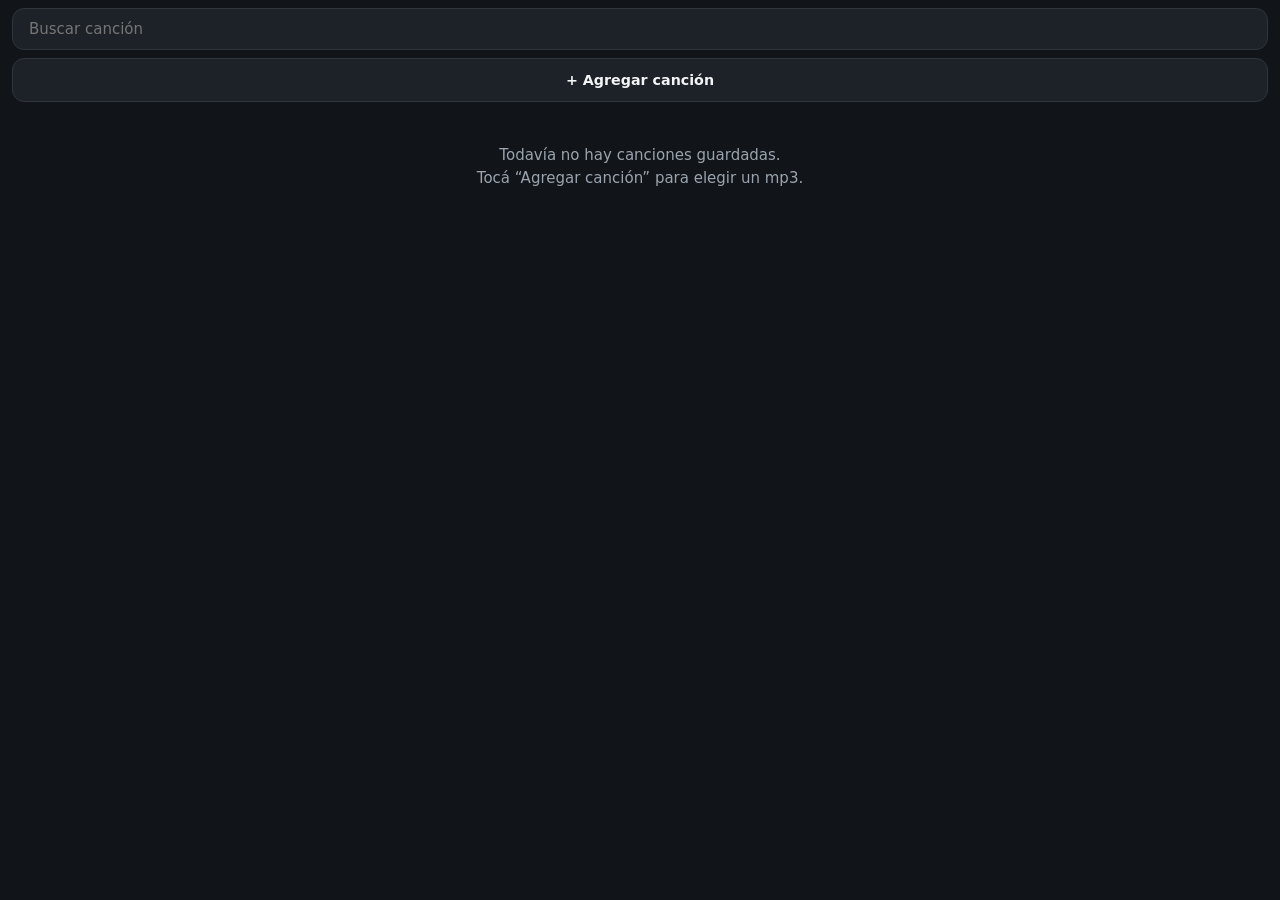
<file: app/index.html>
<!DOCTYPE html>
<html lang="es">
<head>
  <meta charset="utf-8">
  <!-- Hace que la página use el ancho real del celular en lugar de "achicarse" -->
  <meta name="viewport" content="width=device-width, initial-scale=1, viewport-fit=cover">
  <!-- Color de la barra del navegador en Android -->
  <meta name="theme-color" content="#111418">
  <title>App Acordes</title>
  <link rel="stylesheet" href="style.css?v=3.12">
</head>
<body>

  <!-- ==============================================================
       Pantalla 1: biblioteca de canciones guardadas
       ============================================================== -->
  <section id="pantalla-biblioteca" class="pantalla-completa">
    <!-- Buscador: filtra todas las canciones mientras se escribe -->
    <input type="search" id="buscador" class="buscador" placeholder="Buscar canción"
           aria-label="Buscar canción" autocomplete="off" enterkeyhint="search">

    <button id="boton-agregar" class="boton boton-principal" type="button">+ Agregar canción</button>

    <!-- Parte que se desplaza: resultados de búsqueda, o las listas + "Todas las canciones" -->
    <div class="contenido-biblioteca">
      <ul id="resultados-busqueda" class="lista-canciones" hidden></ul>
      <p id="sin-resultados" class="aviso" hidden></p>
      <div id="secciones" class="secciones"></div>
      <p id="biblioteca-vacia" class="aviso" hidden>
        Todavía no hay canciones guardadas.<br>Tocá “Agregar canción” para elegir un mp3.
      </p>
    </div>

    <!-- Espacio que ocupan las canciones guardadas -->
    <footer id="espacio" class="espacio"></footer>
  </section>

  <!-- ==============================================================
       Pantalla 2: agregar una canción
       ============================================================== -->
  <section id="pantalla-agregar" class="pantalla-completa" hidden>
    <header class="encabezado">
      <button id="boton-cancelar" class="boton boton-volver" type="button" aria-label="Volver a la biblioteca">←</button>
      <h1>Agregar canción</h1>
    </header>

    <!-- Cada <label> funciona como botón: al tocarlo abre el selector de su <input> oculto.
         Dos maneras: un mp3 (la app busca los acordes), o un .gp de Guitar Pro que trae
         el audio adentro (acordes, compases y sincronización salen de la tablatura). -->
    <div class="archivos">
      <label class="boton boton-archivo">
        <input type="file" id="input-mp3" accept="audio/*,.mp3" hidden>
        <span>mp3</span>
        <small id="nombre-mp3">Ningún archivo</small>
      </label>
      <label class="boton boton-archivo">
        <input type="file" id="input-gp" accept=".gp,.gp5,.gpx,.gp4" hidden>
        <span>Guitar Pro con audio (.gp)</span>
        <small id="nombre-gp">Trae audio y sincronización</small>
      </label>
    </div>
    <!-- Portada que trae el audio del .gp (si tiene) -->
    <img id="portada-agregar" class="portada-agregar" alt="Portada" hidden>
    <p id="ayuda-agregar" class="ayuda">
      Con el mp3, la app busca los acordes en el celular. Con un .gp que trae el audio,
      los acordes, los compases y la sincronización salen de la tablatura.
    </p>

    <!-- El JSON del analizador de la compu: opción secundaria -->
    <details class="mas-opciones">
      <summary>Más opciones</summary>
      <div class="archivos">
        <label class="boton boton-archivo">
          <input type="file" id="input-json" accept=".json,application/json" hidden>
          <span>JSON del analizador</span>
          <small id="nombre-json">Lo analiza el celu</small>
        </label>
      </div>
      <p class="ayuda">Si ya tenés el JSON que generó el analizador en la compu, se usa en vez de analizar el mp3.</p>
    </details>

    <label class="campo">
      Nombre de la canción
      <input type="text" id="input-nombre" maxlength="120" autocomplete="off"
             placeholder="Se completa con el del JSON">
    </label>

    <!-- "list" conecta el campo con las sugerencias de listas existentes -->
    <label class="campo">
      Lista (opcional)
      <input type="text" id="input-lista" maxlength="60" autocomplete="off"
             list="sugerencias-listas" placeholder="Por ejemplo: Favoritos">
    </label>

    <!-- Avisos de error (JSON con formato incorrecto, sin espacio, etc.) -->
    <p id="aviso-agregar" class="aviso-error" role="alert" hidden></p>

    <button id="boton-guardar" class="boton boton-principal" type="button" disabled>Analizar y guardar</button>

    <!-- ===== Varias canciones a la vez: se guardan sin analizar y se analizan al abrirlas ===== -->
    <section class="agregar-varias" aria-labelledby="titulo-varias">
      <h2 id="titulo-varias">Agregar varias</h2>
      <div class="archivos">
        <!-- Varios mp3 y/o .gp con audio juntos (en Android funciona también desde Google Drive) -->
        <label class="boton boton-archivo">
          <input type="file" id="input-varias" accept="audio/*,.mp3,.gp,.gp5,.gpx,.gp4" multiple hidden>
          <span>Elegir varios mp3 o .gp</span>
        </label>
        <!-- Una carpeta entera: solo si el navegador lo permite (en la compu sí; en Android no) -->
        <label id="opcion-carpeta" class="boton boton-archivo" hidden>
          <input type="file" id="input-carpeta" webkitdirectory multiple hidden>
          <span>Elegir carpeta</span>
        </label>
      </div>
      <div id="lote" class="lote" hidden>
        <p id="resumen-lote" class="ayuda"></p>
        <label class="campo">
          Lista
          <input type="text" id="input-lista-lote" maxlength="60" autocomplete="off"
                 list="sugerencias-listas" placeholder="Nombre de la lista">
        </label>
        <button id="guardar-lote" class="boton boton-principal" type="button">Guardar</button>
      </div>
    </section>
  </section>

  <!-- ==============================================================
       Pantalla 3: reproductor con los acordes
       ============================================================== -->
  <section id="pantalla-reproductor" class="pantalla-completa" hidden>
    <header class="encabezado">
      <button id="boton-volver" class="boton boton-volver" type="button" aria-label="Volver a la biblioteca">←</button>
      <!-- Nombre de la canción y, abajo, desde qué lista se abrió: "Airbag · 3 de 12" -->
      <div class="titulos">
        <p id="titulo" class="titulo"></p>
        <small id="posicion-lista" class="posicion-lista"></small>
      </div>
      <button id="boton-agregar-lista" class="boton boton-chico" type="button">+ Lista</button>
      <!-- Modo tocar: pantalla completa, celular acostado, mástil grande y un renglón de tablatura (practica.js) -->
      <button id="boton-pantalla-completa" class="boton boton-chico boton-pantalla-completa" type="button"
              aria-label="Modo tocar" title="Modo tocar">
        <svg class="icono-agrandar" viewBox="0 0 24 24" aria-hidden="true"><path d="M4 9V4h5M15 4h5v5M20 15v5h-5M9 20H4v-5" fill="none" stroke="currentColor" stroke-width="2.2" stroke-linecap="round" stroke-linejoin="round"/></svg>
        <svg class="icono-achicar" viewBox="0 0 24 24" aria-hidden="true"><path d="M9 4v5H4M20 9h-5V4M15 20v-5h5M4 15h5v5" fill="none" stroke="currentColor" stroke-width="2.2" stroke-linecap="round" stroke-linejoin="round"/></svg>
      </button>
    </header>

    <!-- Selector de vista: tira de pulsos o grilla de acordes (se recuerda la elección).
         "Editar" y "Volver a analizar" están en el panel "Más". -->
    <div class="fila-vista">
      <div class="selector-vista" role="group" aria-label="Vista del reproductor">
        <button id="boton-vista-pulsos" type="button" aria-pressed="true">Pulsos</button>
        <button id="boton-vista-grilla" type="button" aria-pressed="false">Grilla</button>
        <button id="boton-vista-tabs" type="button" aria-pressed="false">Tabs</button>
      </div>
      <!-- Solo en la vista Tabs: corregir el compás 1 rápido, zoom y el panel con
           pistas y sincronización (en horizontal queda en la misma barra que el selector) -->
      <div id="barra-tabs" class="barra-tabs" hidden>
        <button id="inicio-ahora" class="boton boton-chico" type="button"
                title="El compás 1 empieza en lo que suena ahora">Ahora</button>
        <div class="zoom-tabs" role="group" aria-label="Tamaño de la tablatura">
          <button id="zoom-menos" class="boton boton-chico" type="button" aria-label="Achicar la tablatura">−</button>
          <output id="valor-zoom">70 %</output>
          <button id="zoom-mas" class="boton boton-chico" type="button" aria-label="Agrandar la tablatura">+</button>
        </div>
        <button id="boton-panel-tabs" class="boton boton-chico" type="button">Pistas y sync</button>
      </div>
    </div>

    <!-- Aviso de transporte, cejilla o afinación activos ("Cejilla 4 · formas de C") -->
    <p id="indicador-acordes" class="indicador-acordes" hidden></p>

    <!-- Bucle activo: cuántos compases, bucles guardados, guardar, entrenador y sacar (bucles.js) -->
    <div id="barra-bucle" class="barra-bucle" hidden>
      <span id="texto-bucle" class="texto-bucle">Bucle</span>
      <select id="bucles-guardados" aria-label="Bucles guardados"></select>
      <button id="guardar-bucle" class="boton boton-chico" type="button">Guardar</button>
      <button id="boton-entrenador" class="boton boton-chico" type="button" aria-pressed="false">Entrenador</button>
      <button id="sacar-bucle" class="boton boton-chico" type="button" aria-label="Sacar el bucle">✕</button>
    </div>

    <!-- Al deslizar una vista para mirar otra parte, deja de seguir a la canción (seguir.js) -->
    <div id="aviso-sincronia" class="aviso-sincronia" role="status" hidden>
      <span>Sincronización desactivada</span>
      <button id="activar-sincronia" class="boton boton-chico boton-principal" type="button">Activar</button>
    </div>

    <!-- ===== Vista de pulsos (tipo Chordify) ===== -->
    <div id="vista-pulsos" class="vista-pulsos">
      <!-- Aviso para canciones analizadas antes de que se guardaran los pulsos -->
      <p id="aviso-pulsos" class="aviso-pulsos" hidden>
        Pulsos aproximados según el tempo. Tocá ↻ para calcular los compases exactos.
      </p>

      <!-- La parte de la canción que suena ("Primera estrofa"), con su color. Tocarla abre las partes. -->
      <button id="leyenda-parte" class="leyenda-parte" type="button" hidden></button>

      <!-- Un casillero por pulso; se desplaza sola. Tocar un casillero salta a ese pulso. -->
      <div id="tira" class="tira"></div>

      <!-- Diagramas del acorde actual y del siguiente, del mismo tamaño -->
      <div class="par-diagramas">
        <div class="columna-diagrama">
          <button id="diagrama-ahora" class="diagrama-par" type="button"
                  aria-label="Cambiar la posición del acorde actual"></button>
          <b id="nombre-ahora" class="nombre-par">–</b>
          <small>Ahora</small>
        </div>
        <div class="columna-diagrama">
          <button id="diagrama-despues" class="diagrama-par" type="button"
                  aria-label="Cambiar la posición del próximo acorde"></button>
          <b id="nombre-despues" class="nombre-par">–</b>
          <small id="cuenta-despues">Sigue</small>
        </div>
      </div>
    </div>

    <!-- ===== Vista de tablaturas (archivo de Guitar Pro, dibujado con alphaTab) ===== -->
    <div id="vista-tabs" class="vista-tabs" hidden>
      <!-- Avisos: sin tablatura, cargando, errores -->
      <p id="aviso-tabs" class="aviso-pulsos" hidden></p>

      <!-- La tablatura está en otra afinación que la guitarra ("Afinación" en Más) -->
      <p id="aviso-afinacion-tab" class="aviso-afinacion-tab" hidden>
        <span id="texto-afinacion-tab"></span>
        <button id="ajustar-afinacion-tab" class="boton boton-chico boton-principal" type="button">Ajustar</button>
      </p>

      <!-- Acá alphaTab dibuja las tablaturas; se desplaza sola siguiendo lo que suena -->
      <div id="caja-tabs" class="caja-tabs"><div id="tabs"></div></div>

      <!-- Mástil virtual: las notas que suenan, en el tramo de trastes que se está usando (mastil.js) -->
      <div id="mastil" class="mastil" hidden>
        <!-- Acordes flotantes en la esquina superior izquierda del mástil: actual (grande) y próximo (más chico) -->
        <div id="par-diagramas-tabs" class="par-diagramas-tabs" hidden>
          <div class="columna-diagrama columna-diagrama-tab actual">
            <button id="diagrama-ahora-tab" class="diagrama-par diagrama-par-tab" type="button"
                    aria-label="Cambiar la posición del acorde actual"></button>
            <b id="nombre-ahora-tab" class="nombre-par nombre-par-tab">–</b>
            <small class="rotulo-acorde-tab">Ahora</small>
          </div>
          <div class="columna-diagrama columna-diagrama-tab siguiente">
            <button id="diagrama-despues-tab" class="diagrama-par diagrama-par-tab" type="button"
                    aria-label="Cambiar la posición del próximo acorde"></button>
            <b id="nombre-despues-tab" class="nombre-par nombre-par-tab">–</b>
            <small id="cuenta-despues-tab" class="rotulo-acorde-tab">Sigue</small>
          </div>
        </div>
      </div>
    </div>

    <!-- ===== Barra del editor de acordes (solo en modo edición) ===== -->
    <div id="barra-edicion" class="barra-edicion">
      <p id="seleccion-edicion" class="seleccion-edicion">Tocá un pulso o arrastrá para elegir varios.</p>
      <div class="botones-edicion">
        <button id="editar-cambiar" class="boton boton-chico" type="button">Cambiar acorde</button>
        <button id="editar-paso" class="boton boton-chico" type="button">Acorde de paso</button>
        <button id="editar-sin" class="boton boton-chico" type="button">Sin acorde</button>
        <button id="editar-copiar" class="boton boton-chico" type="button">Copiar</button>
        <button id="editar-pegar" class="boton boton-chico" type="button">Pegar</button>
        <!-- Marca que en el pulso elegido empieza una parte (o la renombra) -->
        <button id="editar-parte" class="boton boton-chico" type="button">Parte</button>
      </div>
      <!-- Velocidad, para escuchar más lento mientras se corrige (la misma del panel "Más") -->
      <div class="paso paso-edicion">
        <span>Velocidad</span>
        <button id="edicion-vel-menos" type="button" aria-label="Más lento">−</button>
        <output id="edicion-vel">x1</output>
        <button id="edicion-vel-mas" type="button" aria-label="Más rápido">+</button>
      </div>
      <div class="botones-edicion-fin">
        <button id="editar-deshacer" class="boton boton-chico" type="button" aria-label="Deshacer">↶ Deshacer</button>
        <button id="editar-rehacer" class="boton boton-chico" type="button" aria-label="Rehacer">↷ Rehacer</button>
        <button id="editar-salir" class="boton boton-chico" type="button">Salir</button>
        <button id="editar-guardar" class="boton boton-chico boton-principal" type="button">Guardar</button>
      </div>
    </div>

    <!-- ===== Vista de grilla: acorde actual (grande), su diagrama, y el que viene (chico) ===== -->
    <div id="vista-grilla" class="pantalla">
      <div id="acorde-actual" class="acorde-actual">–</div>

      <!-- Diagrama del acorde actual. Es un botón: al tocarlo cambia de posición. -->
      <button id="diagrama-actual" class="diagrama-actual" type="button"
              aria-label="Cambiar la posición del acorde" hidden></button>

      <div class="siguiente">
        <div>
          Sigue: <strong id="acorde-siguiente">–</strong>
          <div id="cuenta-regresiva"></div>
        </div>
        <!-- Diagrama chico del próximo acorde -->
        <div id="diagrama-siguiente" class="diagrama-siguiente"></div>
      </div>
    </div>

    <!-- El <audio> no se ve: lo manejamos con nuestros propios controles grandes. -->
    <audio id="audio" preload="auto"></audio>
    <div class="reproductor">
      <!-- Barra de tiempo -->
      <div class="barra">
        <input type="range" id="barra-tiempo" min="0" max="0" step="0.1" value="0">
        <div class="tiempos">
          <span id="tiempo-actual">0:00</span>
          <span id="tiempo-total">0:00</span>
        </div>
      </div>

      <!-- Controles principales. Los íconos son SVG (y no emojis) para que
           se vean igual en todos los celulares. -->
      <div class="transporte">
        <button id="boton-inicio" class="boton boton-icono" type="button"
                aria-label="Volver al principio" title="Volver al principio">0:00</button>
        <button id="boton-anterior" class="boton boton-icono" type="button"
                aria-label="Canción anterior" title="Canción anterior">
          <svg viewBox="0 0 24 24" aria-hidden="true"><rect x="5" y="5" width="2.5" height="14"/><path d="M19 5v14L8.5 12z"/></svg>
        </button>
        <button id="boton-play" class="boton boton-play" type="button" aria-label="Reproducir">▶</button>
        <button id="boton-siguiente" class="boton boton-icono" type="button"
                aria-label="Canción siguiente" title="Canción siguiente">
          <svg viewBox="0 0 24 24" aria-hidden="true"><rect x="16.5" y="5" width="2.5" height="14"/><path d="M5 5v14l10.5-7z"/></svg>
        </button>
        <!-- Metrónomo: prendido / apagado (aria-pressed) -->
        <button id="boton-metronomo" class="boton boton-icono" type="button"
                aria-label="Metrónomo" aria-pressed="false" title="Metrónomo">
          <svg viewBox="0 0 24 24" aria-hidden="true"><path d="M9 3h6l4 18H5z" fill="none" stroke="currentColor" stroke-width="2" stroke-linejoin="round"/><path d="M12 16 17 6" stroke="currentColor" stroke-width="2" stroke-linecap="round"/><circle cx="12" cy="16" r="1.8"/></svg>
        </button>
        <!-- Velocidad: muestra la actual y abre una cajita con − y + (sin abrir "Más") -->
        <button id="boton-velocidad" class="boton boton-icono boton-velocidad" type="button"
                aria-label="Velocidad" aria-haspopup="dialog" aria-expanded="false">x1</button>
        <!-- Bucle: lo arma en el compás que suena, con manijas para correr el inicio y el fin (bucles.js) -->
        <button id="boton-bucle" class="boton boton-icono boton-bucle" type="button"
                aria-label="Bucle" aria-pressed="false" title="Bucle">
          <svg viewBox="0 0 24 24" aria-hidden="true"><path d="M17 2l3 3-3 3M20 5H8a4 4 0 0 0-4 4v2M7 22l-3-3 3-3M4 19h12a4 4 0 0 0 4-4v-2" fill="none" stroke="currentColor" stroke-width="2.2" stroke-linecap="round" stroke-linejoin="round"/></svg>
        </button>
        <!-- Panel de opciones (velocidad, ajuste, volúmenes...), con un resumen (x1.25) -->
        <button id="boton-mas" class="boton boton-icono boton-mas" type="button" aria-label="Más opciones">
          <span>Más</span>
          <small id="resumen-opciones">x1</small>
        </button>
      </div>
    </div>

    <!-- Vista Grilla: largo de la vuelta y partes de la canción -->
    <div id="barra-grilla" class="barra-grilla" hidden>
      <span>Vuelta</span>
      <button id="vuelta-menos" class="boton boton-chico" type="button" aria-label="Vuelta más corta">−</button>
      <output id="valor-vuelta">4 compases</output>
      <button id="vuelta-mas" class="boton boton-chico" type="button" aria-label="Vuelta más larga">+</button>
      <button id="vuelta-auto" class="boton boton-chico" type="button" aria-pressed="true">Auto</button>
      <button id="boton-partes-grilla" class="boton boton-chico boton-partes" type="button">Partes</button>
    </div>

    <!-- Grilla por vueltas: un casillero por compás, un renglón por vuelta (grilla.js) -->
    <div id="lista" class="grilla-vueltas"></div>

    <!-- Modo tocar: botón para salir (se esconde con los controles) -->
    <button id="salir-modo-tocar" class="boton boton-chico salir-modo-tocar" type="button" hidden>✕ Salir</button>
  </section>

  <!-- Metrónomo luminoso: un punto que destella en cada tiempo -->
  <div id="luz-metronomo" class="luz-metronomo" aria-hidden="true" hidden></div>

  <!-- Velocidad: la cajita flotante del botón "x1" -->
  <div id="caja-velocidad" class="caja-velocidad" role="dialog" aria-label="Velocidad" hidden>
    <button id="caja-vel-menos" type="button" aria-label="Más lento">−</button>
    <output id="caja-vel-valor">x1</output>
    <button id="caja-vel-mas" type="button" aria-label="Más rápido">+</button>
    <button id="caja-vel-normal" class="boton-lista boton-renombrar" type="button">x1</button>
  </div>

  <!-- Cuenta "3, 2, 1" antes de tocar: el número grande en el medio -->
  <div id="cuenta-entrada" class="cuenta-entrada" aria-live="assertive" hidden></div>

  <!-- Modo tocar: si el celular no deja fijar la pantalla acostada, se pide girarlo -->
  <div id="aviso-girar" class="aviso-girar" hidden>
    <svg viewBox="0 0 24 24" aria-hidden="true"><rect x="7" y="2" width="10" height="20" rx="2" fill="none" stroke="currentColor" stroke-width="2"/><path d="M3 15a9 9 0 0 0 6 6M21 9a9 9 0 0 0-6-6" fill="none" stroke="currentColor" stroke-width="2" stroke-linecap="round"/></svg>
    <p>Girá el celular para tocar con el mástil acostado</p>
    <button id="seguir-sin-girar" class="boton boton-chico" type="button">Seguir así</button>
  </div>

  <!-- ==============================================================
       Capa de progreso: tapa la pantalla mientras se analiza un mp3
       ============================================================== -->
  <div id="capa-progreso" class="capa-progreso" hidden>
    <div class="caja-progreso" role="status" aria-live="polite">
      <p id="texto-progreso">Analizando…</p>
      <progress id="barra-progreso" max="1" value="0"></progress>
      <button id="boton-cancelar-analisis" class="boton" type="button">Cancelar</button>
    </div>
  </div>

  <!-- ==============================================================
       Panel "Más": opciones del reproductor que se usan menos
       (sube desde abajo, sin apretar la pantalla principal)
       ============================================================== -->
  <dialog id="panel-opciones" class="dialogo hoja" aria-label="Opciones del reproductor">
    <div class="hoja-contenido">

      <!-- Acciones sobre la canción -->
      <div class="acciones-cancion">
        <!-- Activa el editor de acordes (pausa la canción) -->
        <button id="boton-editar" class="boton boton-chico" type="button">✎ Editar acordes</button>
        <button id="boton-reanalizar" class="boton boton-chico" type="button">↻ Volver a analizar</button>
        <!-- Baja el JSON con los acordes (y sus correcciones) para usarlo en otro celular o compu -->
        <button id="boton-exportar" class="boton boton-chico" type="button">Exportar JSON</button>
        <!-- Archivo de Guitar Pro para la vista "Tabs" (se guarda junto con la canción) -->
        <label class="boton boton-chico boton-archivo-tab">
          <input type="file" id="input-tablatura" accept=".gp,.gp5,.gpx,.gp4" hidden>
          <span id="texto-tablatura">Agregar tablatura (.gp)</span>
        </label>
        <!-- Solo si la canción tiene tablatura: arma los acordes con las notas del .gp -->
        <button id="boton-acordes-tab" class="boton boton-chico" type="button" hidden>♫ Acordes desde la tablatura</button>
        <!-- Solo si hay los dos juegos de acordes: cuál usar (cada uno guarda sus correcciones) -->
        <select id="selector-fuente" class="selector-fuente" aria-label="Qué acordes usar" hidden>
          <option value="analisis">Acordes del audio</option>
          <option value="tablatura">Acordes de la tablatura</option>
        </select>
        <!-- Intro, estrofas, estribillo...: detectarlas, pegarlas de un cifrado o renombrarlas -->
        <button id="boton-partes" class="boton boton-chico" type="button">Partes de la canción</button>
        <!-- Apuntes de la canción (pastilla, preset, partes difíciles); van en Exportar JSON -->
        <button id="boton-notas" class="boton boton-chico" type="button">✎ Notas</button>
        <!-- Solo aparece si la canción fue editada -->
        <button id="boton-restaurar" class="boton boton-chico" type="button" hidden>Restaurar análisis original</button>
      </div>

      <!-- Ajuste de sincronización de los acordes: de a 0,1 s (se guarda por canción) -->
      <div class="paso">
        <span>Ajuste</span>
        <button id="boton-antes" type="button" aria-label="Acordes 0,1 s antes">−</button>
        <output id="valor-ajuste">0.0 s</output>
        <button id="boton-despues" type="button" aria-label="Acordes 0,1 s después">+</button>
      </div>

      <!-- Velocidad: − y + recorren x0.5, x0.75, x1, x1.25, x1.5 y x2 (sin cambiar el tono) -->
      <div class="paso">
        <span>Velocidad</span>
        <button id="velocidad-menos" type="button" aria-label="Más lento">−</button>
        <output id="valor-velocidad">x1</output>
        <button id="velocidad-mas" type="button" aria-label="Más rápido">+</button>
      </div>

      <!-- Transportar: de -6 a +6 semitonos (cambia lo que se muestra, no el sonido) -->
      <div class="paso">
        <span>Transportar</span>
        <button id="transporte-menos" type="button" aria-label="Bajar un semitono">−</button>
        <output id="valor-transporte">0</output>
        <button id="transporte-mas" type="button" aria-label="Subir un semitono">+</button>
        <button id="transporte-cero" type="button" aria-label="Volver al tono original">0</button>
      </div>

      <!-- Cejilla (capo): de 0 a 9 -->
      <div class="paso">
        <span>Cejilla</span>
        <button id="cejilla-menos" type="button" aria-label="Bajar la cejilla">−</button>
        <output id="valor-cejilla">No</output>
        <button id="cejilla-mas" type="button" aria-label="Subir la cejilla">+</button>
      </div>

      <label class="fila-opcion">
        <span>Afinación</span>
        <select id="selector-afinacion">
          <option value="0">Estándar</option>
          <option value="-1">½ tono abajo (Eb)</option>
          <option value="-2">1 tono abajo (D)</option>
        </select>
      </label>

      <!-- Ajuste fino del metrónomo (por dispositivo), además de la demora medida -->
      <div class="paso">
        <span>Clic metrón.</span>
        <button id="metronomo-antes" type="button" aria-label="Clic 10 ms antes">−</button>
        <output id="valor-ajuste-metronomo">0 ms</output>
        <button id="metronomo-despues" type="button" aria-label="Clic 10 ms después">+</button>
      </div>
      <div class="fila-demora">
        <small id="texto-demora">Demora del audio: se mide al reproducir a x1</small>
        <button id="boton-medir-demora" class="boton-lista boton-renombrar" type="button">Medir de nuevo</button>
      </div>

      <label class="control-volumen">
        <span>Vol. canción</span>
        <input type="range" id="volumen-cancion" min="0" max="1" step="0.05" value="1">
      </label>
      <label class="control-volumen">
        <span>Vol. metrónomo</span>
        <input type="range" id="volumen-metronomo" min="0" max="1" step="0.05" value="0.7">
      </label>

      <!-- Los dos interruptores en una fila (para que el panel entre sin desplazarse) -->
      <div class="fila-interruptores">
        <!-- Que la canción arranque sola al elegirla en la biblioteca o el buscador -->
        <label class="interruptor">
          <input type="checkbox" id="reproducir-al-abrir">
          <span>Reproducir al abrir</span>
        </label>

        <label class="interruptor" title="Al terminar una canción empieza la siguiente; al terminar la lista, la primera de la lista siguiente.">
          <input type="checkbox" id="reproduccion-continua">
          <span>Reproducción continua <small>(sigue con la próxima)</small></span>
        </label>

        <!-- Antes de arrancar (y en cada vuelta del bucle), un compás de metrónomo -->
        <label class="interruptor">
          <input type="checkbox" id="cuenta-previa">
          <span>Cuenta “3, 2, 1” <small>(un compás antes de tocar)</small></span>
        </label>

        <!-- Metrónomo luminoso: un punto que destella en cada tiempo (aparte del sonido) -->
        <label class="interruptor">
          <input type="checkbox" id="metronomo-visual">
          <span>Metrónomo luminoso <small>(un punto que destella)</small></span>
        </label>
      </div>

      <!-- Para saber en el celular si cargó la última versión -->
      <p class="pie-opciones">
        <span id="version-app">Versión</span>
        <button id="boton-actualizar" class="boton-lista boton-renombrar" type="button" hidden>Actualizar</button>
        <span id="estado-pantalla"></span>
      </p>

      <button id="boton-cerrar-opciones" class="boton boton-principal" type="button">Listo</button>
    </div>
  </dialog>

  <!-- ==============================================================
       Ventana para elegir un acorde (editor): raíz, tipo y bajo,
       con el diagrama a la vista antes de confirmar
       ============================================================== -->
  <dialog id="dialogo-acorde" class="dialogo hoja">
    <div class="hoja-contenido">
      <h2 id="titulo-dialogo-acorde">Cambiar acorde</h2>
      <p id="ayuda-dialogo-acorde" class="ayuda"></p>
      <div class="vista-previa">
        <div id="previa-diagrama" class="previa-diagrama"></div>
        <b id="previa-nombre" class="previa-nombre">C</b>
      </div>
      <h3>Raíz</h3>
      <div id="selector-raiz" class="botonera botonera-notas" role="group" aria-label="Raíz"></div>
      <h3>Tipo</h3>
      <div id="selector-tipo" class="botonera botonera-tipos" role="group" aria-label="Tipo de acorde"></div>
      <label class="campo">
        Bajo (para acordes como D/F#)
        <select id="selector-bajo"></select>
      </label>
      <div class="dialogo-botones">
        <button id="acorde-cancelar" class="boton" type="button">Cancelar</button>
        <button id="acorde-confirmar" class="boton boton-principal" type="button">Confirmar</button>
      </div>
    </div>
  </dialog>

  <!-- ==============================================================
       Panel de la vista Tabs: pistas y sincronización con el mp3
       ============================================================== -->
  <dialog id="panel-tabs" class="dialogo hoja" aria-label="Pistas y sincronización de la tablatura">
    <div class="hoja-contenido">
      <!-- Qué pistas del archivo se muestran como Guitarra 1 y Guitarra 2 (se recuerda por canción) -->
      <div class="pistas-tabs">
        <label class="pista-tab pista-1">Guitarra 1 <select id="pista-1"></select></label>
        <label class="pista-tab pista-2">Guitarra 2 <select id="pista-2"></select></label>
      </div>

      <!-- Mástil: lo que se ve (se recuerda en este dispositivo) -->
      <p class="titulo-sync">Mástil</p>
      <!-- Clásico (dibujado en 2D) o 3D (experimental, con three.js); se recuerda en este dispositivo -->
      <label class="fila-opcion">
        <span>Estilo del mástil</span>
        <select id="estilo-mastil">
          <option value="clasico">Clásico</option>
          <option value="3d">3D (experimental)</option>
          <option value="foto">Foto (tu guitarra)</option>
        </select>
      </label>
      <!-- Solo con el estilo Foto: qué foto con el celular parado, y la miniatura de la guitarra -->
      <label class="fila-opcion" id="fila-foto-parado" hidden>
        <span>Foto con el celular parado</span>
        <select id="foto-parado">
          <option value="perspectiva">En perspectiva</option>
          <option value="frente">De frente</option>
        </select>
      </label>
      <label class="interruptor" id="fila-foto-numeros" hidden>
        <input type="checkbox" id="foto-numeros">
        <span>Número de traste en cada nota <small>(si no, solo un anillo)</small></span>
      </label>
      <label class="interruptor" id="fila-foto-miniatura" hidden>
        <input type="checkbox" id="foto-miniatura" checked>
        <span>Miniatura de la guitarra entera</span>
      </label>
      <label class="fila-opcion">
        <span>En cada nota</span>
        <select id="etiqueta-mastil">
          <option value="traste">Número de traste</option>
          <option value="nota">Nombre (C, D#…)</option>
        </select>
      </label>
      <!-- Si la Guitarra 1 no toca, el mástil muestra los acordes de la 2 -->
      <label class="fila-opcion">
        <span>Acordes de la otra guitarra</span>
        <select id="mastil-acordes-otra">
          <option value="normal">Normales</option>
          <option value="tenue">Tenues</option>
        </select>
      </label>
      <!-- Color de cada cuerda, de la 6ª a la 1ª -->
      <div class="colores-cuerdas">
        <span>Cuerdas</span>
        <input type="color" class="color-cuerda" data-cuerda="6" aria-label="Color de la 6ª cuerda" title="6ª">
        <input type="color" class="color-cuerda" data-cuerda="5" aria-label="Color de la 5ª cuerda" title="5ª">
        <input type="color" class="color-cuerda" data-cuerda="4" aria-label="Color de la 4ª cuerda" title="4ª">
        <input type="color" class="color-cuerda" data-cuerda="3" aria-label="Color de la 3ª cuerda" title="3ª">
        <input type="color" class="color-cuerda" data-cuerda="2" aria-label="Color de la 2ª cuerda" title="2ª">
        <input type="color" class="color-cuerda" data-cuerda="1" aria-label="Color de la 1ª cuerda" title="1ª">
        <button id="colores-originales" class="boton-lista boton-renombrar" type="button">Originales</button>
      </div>
      <!-- Acostado debajo de la tablatura, o parado ocupando toda la vista (se recuerda) -->
      <label class="fila-opcion">
        <span>Mástil</span>
        <select id="orientacion-mastil">
          <option value="horizontal">Acostado, con la tablatura</option>
          <option value="vertical">Parado, a pantalla completa</option>
        </select>
      </label>
      <!-- Solo si la tablatura está en otra afinación que la guitarra (Más → Afinación) -->
      <label class="interruptor" id="fila-ajuste-afinacion-tab" hidden>
        <input type="checkbox" id="ajuste-afinacion-tab">
        <span>Pasar la tablatura a la afinación de mi guitarra</span>
      </label>
      <label class="interruptor">
        <input type="checkbox" id="mastil-efectos-reducidos">
        <span>Efectos reducidos <small>(si el celular anda lento)</small></span>
      </label>

      <!-- Sincronización con el mp3 (se guarda por canción) -->
      <p class="titulo-sync">Sincronizar <small id="resumen-sync"></small></p>
      <div class="fila-sync">
        <button id="sincronizar-solo" class="boton boton-chico boton-principal" type="button">Sincronizar solo</button>
        <button id="deshacer-automatica" class="boton-lista boton-renombrar" type="button" disabled>Deshacer automática</button>
      </div>
      <!-- Puntos de sincronización y qué tan segura está la automática de cada uno -->
      <ul id="lista-sync" class="lista-sync"></ul>
      <div class="paso">
        <span>Compás 1 en</span>
        <button id="inicio-menos" type="button" aria-label="Compás 1 un poco antes">−</button>
        <output id="valor-inicio">0,00 s</output>
        <button id="inicio-mas" type="button" aria-label="Compás 1 un poco después">+</button>
      </div>
      <div class="fila-sync">
        <button id="marcar-compas" class="boton boton-chico boton-principal" type="button">Marcar compás</button>
        <button id="deshacer-punto" class="boton-lista boton-renombrar" type="button">Deshacer último</button>
        <button id="borrar-puntos" class="boton-lista boton-borrar-lista" type="button">Borrar puntos</button>
      </div>
      <p class="ayuda">Para grabaciones en vivo que se aceleran: con la canción sonando, tocá “Marcar compás” justo cuando empieza un compás y elegí cuál es. Entre punto y punto se interpola.</p>

      <button id="cerrar-panel-tabs" class="boton boton-principal" type="button">Listo</button>
    </div>
  </dialog>

  <!-- ==============================================================
       Ventana "Agregar a lista" (desde el reproductor)
       ============================================================== -->
  <dialog id="dialogo-lista" class="dialogo">
    <form id="form-lista" method="dialog">
      <h2>Agregar a lista</h2>
      <p id="listas-de-cancion" class="ayuda"></p>
      <label class="campo">
        Nombre de la lista
        <input type="text" id="input-lista-dialogo" maxlength="60" autocomplete="off"
               list="sugerencias-listas" placeholder="Nueva o existente" required>
      </label>
      <div class="dialogo-botones">
        <button id="boton-cerrar-dialogo" class="boton" type="button">Cancelar</button>
        <button class="boton boton-principal" type="submit">Agregar</button>
      </div>
    </form>
  </dialog>

  <!-- Partes de la canción: lista para renombrar, detectar solas o ubicar un cifrado -->
  <dialog id="dialogo-partes" class="dialogo hoja" aria-label="Partes de la canción">
    <div class="hoja-contenido">
      <h2>Partes de la canción</h2>
      <p id="sin-partes" class="ayuda">Todavía no hay partes. Detectalas solas, pegá un cifrado o marcalas en el editor (“Parte”).</p>
      <ol id="lista-partes" class="lista-partes"></ol>
      <div class="acciones-partes">
        <button id="detectar-partes" class="boton boton-chico" type="button">Detectar solas</button>
        <button id="mostrar-cifrado" class="boton boton-chico" type="button">Desde un cifrado</button>
      </div>
      <div id="caja-cifrado" class="caja-cifrado" hidden>
        <textarea id="texto-cifrado" rows="7" spellcheck="false"
                  placeholder="[Intro]&#10;Am  C  G&#10;[Verse]&#10;Am  F  E&#10;[Chorus]&#10;Am  C  G"></textarea>
        <button id="ubicar-cifrado" class="boton boton-chico boton-principal" type="button">Ubicar en la canción</button>
        <p id="resultado-cifrado" class="ayuda"></p>
      </div>
      <button id="cerrar-partes" class="boton boton-principal" type="button">Listo</button>
    </div>
  </dialog>

  <!-- Editor: la parte que empieza en el pulso elegido -->
  <dialog id="dialogo-parte" class="dialogo">
    <form method="dialog">
      <h2 id="titulo-dialogo-parte">Nueva parte</h2>
      <label class="campo">
        Tipo
        <select id="tipo-parte"></select>
      </label>
      <label class="campo">
        Nombre
        <input type="text" id="nombre-parte" maxlength="40" autocomplete="off">
      </label>
      <div class="dialogo-botones">
        <button id="quitar-parte" class="boton" type="submit" value="quitar">Quitar</button>
        <button class="boton" type="submit" value="cancelar">Cancelar</button>
        <button class="boton boton-principal" type="submit" value="guardar">Guardar</button>
      </div>
    </form>
  </dialog>

  <!-- "Acordes desde la tablatura": qué pista es la guitarra de acompañamiento -->
  <dialog id="dialogo-acordes-tab" class="dialogo">
    <form method="dialog">
      <h2>Acordes desde la tablatura</h2>
      <label class="campo">
        Guitarra de acompañamiento
        <select id="pista-acompanamiento"></select>
      </label>
      <p class="ayuda">Los acordes salen de lo que toca esta pista; el bajo da la raíz y las demás ayudan con la tercera.</p>
      <div class="dialogo-botones">
        <button class="boton" type="submit" value="cancelar">Cancelar</button>
        <button class="boton boton-principal" type="submit" value="calcular">Calcular</button>
      </div>
    </form>
  </dialog>

  <!-- Notas de la canción -->
  <dialog id="dialogo-notas" class="dialogo hoja" aria-label="Notas de la canción">
    <div class="hoja-contenido">
      <h2>Notas</h2>
      <textarea id="texto-notas" rows="8" spellcheck="true"
                placeholder="Pastilla del puente, preset 12 de la pedalera, ojo con el solo del final…"></textarea>
      <p class="ayuda">Se guardan solas con la canción y van incluidas en “Exportar JSON”.</p>
      <button id="cerrar-notas" class="boton boton-principal" type="button">Listo</button>
    </div>
  </dialog>

  <!-- Entrenador de velocidad: el bucle arranca lento y va subiendo -->
  <dialog id="dialogo-entrenador" class="dialogo">
    <form method="dialog">
      <h2>Entrenador de velocidad</h2>
      <p class="ayuda">El bucle arranca a la velocidad inicial, se repite las veces que digas y sube de a un paso hasta la velocidad final.</p>
      <div class="campos-entrenador">
        <label class="campo">Empieza en (%) <input type="number" id="entrenador-inicio" min="30" max="200" step="5" value="70"></label>
        <label class="campo">Vueltas por paso <input type="number" id="entrenador-veces" min="1" max="20" step="1" value="3"></label>
        <label class="campo">Sube de a (%) <input type="number" id="entrenador-paso" min="1" max="50" step="1" value="5"></label>
        <label class="campo">Hasta (%) <input type="number" id="entrenador-final" min="30" max="200" step="5" value="100"></label>
      </div>
      <div class="dialogo-botones">
        <button class="boton" type="submit" value="apagar">Apagar</button>
        <button class="boton boton-principal" type="submit" value="empezar">Empezar</button>
      </div>
    </form>
  </dialog>

  <!-- Sugerencias con los nombres de las listas existentes (las usan los dos campos de lista) -->
  <datalist id="sugerencias-listas"></datalist>

  <!-- Aviso corto que aparece abajo unos segundos ("Agregada a Favoritos") -->
  <div id="mensaje" class="mensaje" role="status" aria-live="polite" hidden></div>

  <!-- El orden importa: app.js usa funciones de los otros archivos.
       Son scripts comunes (no módulos) para que funcionen abriendo el
       archivo directo desde la compu, sin servidor. -->
  <script src="acordes-extra.js?v=3.12"></script>
  <script src="acordes.js?v=3.12"></script>
  <script src="diagrama.js?v=3.12"></script>
  <script src="biblioteca.js?v=3.12"></script>
  <script src="analizador.js?v=3.12"></script>
  <script src="app.js?v=3.12"></script>
  <script src="editor.js?v=3.12"></script>
  <!-- La vista de tablaturas carga alphaTab (lib/alphatab) recién cuando se usa -->
  <script src="tablaturas.js?v=3.12"></script>
  <script src="mastil.js?v=3.12"></script>
  <script src="mastil3d.js?v=3.12"></script>
  <script src="foto-geometria.js?v=3.12"></script>
  <script src="mastil-foto.js?v=3.12"></script>
  <script src="sincronizar-solo.js?v=3.12"></script>
  <!-- Acordes calculados con las notas de la tablatura -->
  <script src="acordes-tablatura.js?v=3.12"></script>
  <!-- Grilla por vueltas y partes de la canción -->
  <script src="grilla.js?v=3.12"></script>
  <script src="partes.js?v=3.12"></script>
  <!-- Canciones desde archivos de Guitar Pro con el audio adentro -->
  <script src="guitar-pro.js?v=3.12"></script>
  <script src="practica.js?v=3.12"></script>
  <script src="seguir.js?v=3.12"></script>
  <script src="bucles.js?v=3.12"></script>
</body>
</html>
</file>
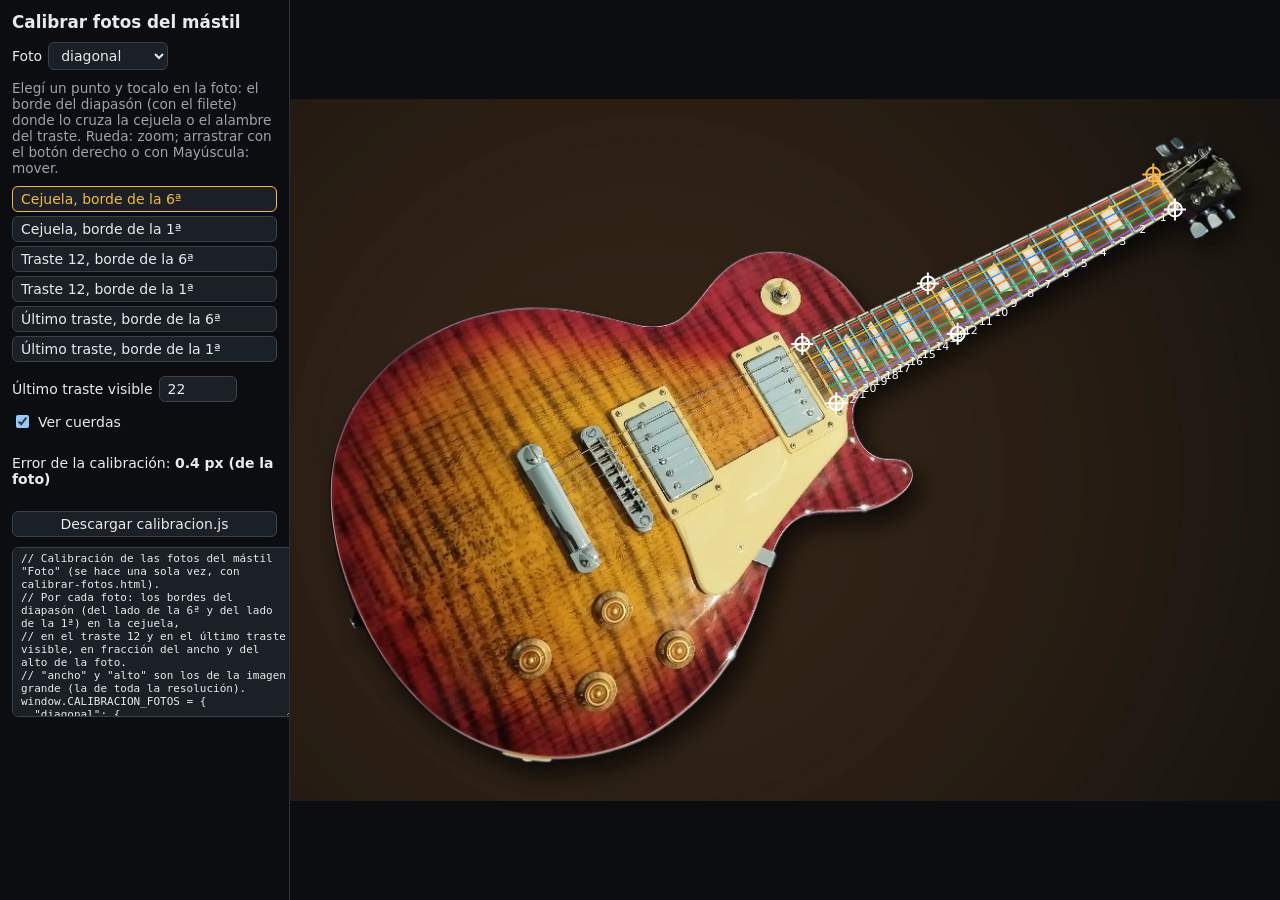
<file: app/calibrar-fotos.html>
<!DOCTYPE html>
<html lang="es">
<head>
  <meta charset="utf-8">
  <meta name="viewport" content="width=device-width, initial-scale=1">
  <title>Calibrar fotos del mástil</title>
  <!--
    Herramienta para la compu (no es parte de la app): calibra las fotos del
    mástil "Foto". En cada foto se tocan seis puntos: los bordes del diapasón
    (del lado de la 6ª y del lado de la 1ª) en la cejuela, en el traste 12 y
    en el último traste visible. Con eso, la perspectiva y la fórmula real de
    la separación de los trastes (foto-geometria.js), se dibujan encima todos
    los trastes y las cuerdas calculados, para comprobar que coinciden.
    Al terminar, "Descargar calibracion.js" y guardarlo en app/fotos-mastil/.
  -->
  <style>
    :root { color-scheme: dark; }
    body { margin: 0; font: 14px system-ui, sans-serif; background: #0b0d10; color: #e8eaed; display: grid; grid-template-columns: 290px 1fr; height: 100vh; }
    aside { padding: 12px; overflow-y: auto; border-right: 1px solid #2a3038; display: flex; flex-direction: column; gap: 10px; }
    h1 { font-size: 1.05rem; margin: 0; }
    label, .fila { display: flex; gap: 6px; align-items: center; }
    select, input, button, textarea { font: inherit; background: #1b2026; color: inherit; border: 1px solid #39414b; border-radius: 6px; padding: 4px 8px; }
    button { cursor: pointer; }
    .puntos button { width: 100%; text-align: left; margin-bottom: 4px; }
    .puntos button[aria-pressed="true"] { border-color: #f5b83d; color: #f5b83d; }
    .ayuda { color: #9aa4ae; font-size: 0.85rem; margin: 0; }
    textarea { width: 100%; height: 160px; font: 11px monospace; }
    main { position: relative; overflow: hidden; cursor: crosshair; }
    canvas { position: absolute; inset: 0; }
    #error { font-weight: 700; }
  </style>
</head>
<body>
  <aside>
    <h1>Calibrar fotos del mástil</h1>
    <label>Foto <select id="foto"></select></label>
    <p class="ayuda">Elegí un punto y tocalo en la foto: el borde del diapasón (con el filete) donde lo cruza la cejuela o el alambre del traste. Rueda: zoom; arrastrar con el botón derecho o con Mayúscula: mover.</p>
    <div class="puntos" id="puntos"></div>
    <label>Último traste visible <input type="number" id="ultimo" min="13" max="24" value="22" style="width:60px"></label>
    <div class="fila"><input type="checkbox" id="ver-cuerdas" checked> <label for="ver-cuerdas">Ver cuerdas</label></div>
    <p>Error de la calibración: <span id="error">–</span></p>
    <button id="descargar">Descargar calibracion.js</button>
    <textarea id="salida" readonly></textarea>
  </aside>
  <main id="zona"><canvas id="lienzo"></canvas></main>

  <script src="foto-geometria.js?v=1"></script>
  <script src="fotos-mastil/calibracion.js?v=1"></script>
  <script>
    "use strict";
    const NOMBRES = ["diagonal", "perspectiva", "frente", "entera"];
    const PUNTOS = [
      ["cejuela", 0, "Cejuela, borde de la 6ª"], ["cejuela", 1, "Cejuela, borde de la 1ª"],
      ["traste12", 0, "Traste 12, borde de la 6ª"], ["traste12", 1, "Traste 12, borde de la 1ª"],
      ["ultimo", 0, "Último traste, borde de la 6ª"], ["ultimo", 1, "Último traste, borde de la 1ª"],
    ];
    const $ = (id) => document.getElementById(id);
    const lienzo = $("lienzo"), g = lienzo.getContext("2d");
    const calibracion = JSON.parse(JSON.stringify(window.CALIBRACION_FOTOS || {}));
    let foto = new URLSearchParams(location.search).get("foto") || "diagonal";
    let imagen = null, elegido = 0;
    let vista = { escala: 1, x: 0, y: 0 };   // imagen en px de la pantalla: x_pantalla = x_img * escala + vista.x

    for (const n of NOMBRES) $("foto").append(new Option(n, n));
    $("foto").value = foto;

    const puntoDe = (c, [grupo, lado]) => (grupo === "ultimo" ? c.puntos.ultimo.puntos[lado] : c.puntos[grupo][lado]);
    function mostrarPuntos() {
      $("puntos").replaceChildren(...PUNTOS.map((p, i) => {
        const b = document.createElement("button");
        b.textContent = p[2];
        b.setAttribute("aria-pressed", String(i === elegido));
        b.onclick = () => { elegido = i; mostrarPuntos(); };
        return b;
      }));
    }

    function cargarFoto() {
      imagen = new Image();
      imagen.onload = () => { encuadrar(); dibujar(); };
      imagen.src = `fotos-mastil/${foto}-grande.webp`;
      if (!calibracion[foto]) {
        const medio = { x: 0.5, y: 0.5 };
        calibracion[foto] = { ancho: 0, alto: 0, puntos: { cejuela: [{ ...medio }, { ...medio }], traste12: [{ ...medio }, { ...medio }], ultimo: { traste: 22, puntos: [{ ...medio }, { ...medio }] } } };
      }
      $("ultimo").value = calibracion[foto].puntos.ultimo.traste;
    }

    function encuadrar() {
      const z = $("zona").getBoundingClientRect();
      lienzo.width = z.width * devicePixelRatio; lienzo.height = z.height * devicePixelRatio;
      lienzo.style.width = z.width + "px"; lienzo.style.height = z.height + "px";
      const e = Math.min(z.width / imagen.width, z.height / imagen.height);
      vista = { escala: e, x: (z.width - imagen.width * e) / 2, y: (z.height - imagen.height * e) / 2 };
    }

    function dibujar() {
      if (!imagen || !imagen.complete) return;
      const c = calibracion[foto];
      c.ancho = imagen.width; c.alto = imagen.height;
      g.setTransform(devicePixelRatio, 0, 0, devicePixelRatio, 0, 0);
      g.clearRect(0, 0, lienzo.width, lienzo.height);
      g.drawImage(imagen, vista.x, vista.y, imagen.width * vista.escala, imagen.height * vista.escala);
      const aPantalla = (p) => [vista.x + p.x * imagen.width * vista.escala, vista.y + p.y * imagen.height * vista.escala];
      const geo = geometriaDeFoto(c);
      if (geo) {
        // Trastes calculados (de borde a borde del diapasón) y cuerdas
        for (let n = 0; n <= Math.max(22, c.puntos.ultimo.traste); n++) {
          const X = xDeTrasteMm(n);
          const a = aPantalla(aFoto(geo.H, X, -anchoDiapasonMm(X) / 2)), b = aPantalla(aFoto(geo.H, X, anchoDiapasonMm(X) / 2));
          g.strokeStyle = n === 0 || n === 12 || n === c.puntos.ultimo.traste ? "#f5b83d" : "rgba(80,220,255,0.85)";
          g.lineWidth = n === 0 ? 2.5 : 1.5;
          g.beginPath(); g.moveTo(...a); g.lineTo(...b); g.stroke();
          g.fillStyle = "#ffffff"; g.font = "11px system-ui";
          if (n) g.fillText(String(n), b[0] + 6, b[1]);
        }
        if ($("ver-cuerdas").checked) {
          for (let fila = 0; fila < 6; fila++) {
            g.strokeStyle = ["#a855f7", "#22c55e", "#f97316", "#3b82f6", "#facc15", "#ef4444"][fila];
            g.lineWidth = 1.2;
            g.beginPath();
            for (let n = 0; n <= 22; n += 0.5) g.lineTo(...aPantalla(geo.punto(xDeTrasteMm(n), fila)));
            g.stroke();
          }
        }
        $("error").textContent = `${(geo.error * Math.max(imagen.width, imagen.height)).toFixed(1)} px (de la foto)`;
      }
      // Los seis puntos tocados
      PUNTOS.forEach((p, i) => {
        const [x, y] = aPantalla(puntoDe(c, p));
        g.strokeStyle = i === elegido ? "#f5b83d" : "#ffffff";
        g.lineWidth = 2;
        g.beginPath(); g.arc(x, y, 7, 0, Math.PI * 2); g.moveTo(x - 11, y); g.lineTo(x + 11, y); g.moveTo(x, y - 11); g.lineTo(x, y + 11); g.stroke();
      });
      $("salida").value = textoCalibracion();
    }

    function textoCalibracion() {
      const redondear = (p) => ({ x: Math.round(p.x * 1e4) / 1e4, y: Math.round(p.y * 1e4) / 1e4 });
      const limpio = {};
      for (const [n, c] of Object.entries(calibracion)) {
        limpio[n] = { ancho: c.ancho, alto: c.alto, puntos: {
          cejuela: c.puntos.cejuela.map(redondear), traste12: c.puntos.traste12.map(redondear),
          ultimo: { traste: c.puntos.ultimo.traste, puntos: c.puntos.ultimo.puntos.map(redondear) } } };
      }
      return "// Calibración de las fotos del mástil \"Foto\" (se hace una sola vez, con calibrar-fotos.html).\n"
        + "// Por cada foto: los bordes del diapasón (del lado de la 6ª y del lado de la 1ª) en la cejuela,\n"
        + "// en el traste 12 y en el último traste visible, en fracción del ancho y del alto de la foto.\n"
        + "// \"ancho\" y \"alto\" son los de la imagen grande (la de toda la resolución).\n"
        + "window.CALIBRACION_FOTOS = " + JSON.stringify(limpio, null, 2) + ";\n";
    }

    // Tocar: ubica el punto elegido y pasa al siguiente. Rueda: zoom. Botón derecho o Mayúscula: mover.
    let arrastre = null;
    lienzo.addEventListener("pointerdown", (e) => {
      if (e.button === 2 || e.shiftKey) { arrastre = { x: e.clientX - vista.x, y: e.clientY - vista.y }; return; }
      const r = lienzo.getBoundingClientRect();
      const x = (e.clientX - r.left - vista.x) / (imagen.width * vista.escala);
      const y = (e.clientY - r.top - vista.y) / (imagen.height * vista.escala);
      Object.assign(puntoDe(calibracion[foto], PUNTOS[elegido]), { x, y });
      elegido = (elegido + 1) % PUNTOS.length;
      mostrarPuntos();
      dibujar();
    });
    addEventListener("pointermove", (e) => { if (arrastre) { vista.x = e.clientX - arrastre.x; vista.y = e.clientY - arrastre.y; dibujar(); } });
    addEventListener("pointerup", () => { arrastre = null; });
    lienzo.addEventListener("contextmenu", (e) => e.preventDefault());
    lienzo.addEventListener("wheel", (e) => {
      e.preventDefault();
      const r = lienzo.getBoundingClientRect(), mx = e.clientX - r.left, my = e.clientY - r.top;
      const k = e.deltaY < 0 ? 1.2 : 1 / 1.2;
      vista.x = mx - (mx - vista.x) * k; vista.y = my - (my - vista.y) * k; vista.escala *= k;
      dibujar();
    }, { passive: false });
    $("foto").onchange = () => { foto = $("foto").value; cargarFoto(); };
    $("ultimo").onchange = () => { calibracion[foto].puntos.ultimo.traste = Number($("ultimo").value); dibujar(); };
    $("ver-cuerdas").onchange = dibujar;
    $("descargar").onclick = () => {
      const a = document.createElement("a");
      a.href = URL.createObjectURL(new Blob([textoCalibracion()], { type: "text/javascript" }));
      a.download = "calibracion.js";
      a.click();
    };
    addEventListener("resize", () => { encuadrar(); dibujar(); });
    mostrarPuntos();
    cargarFoto();
  </script>
</body>
</html>
</file>
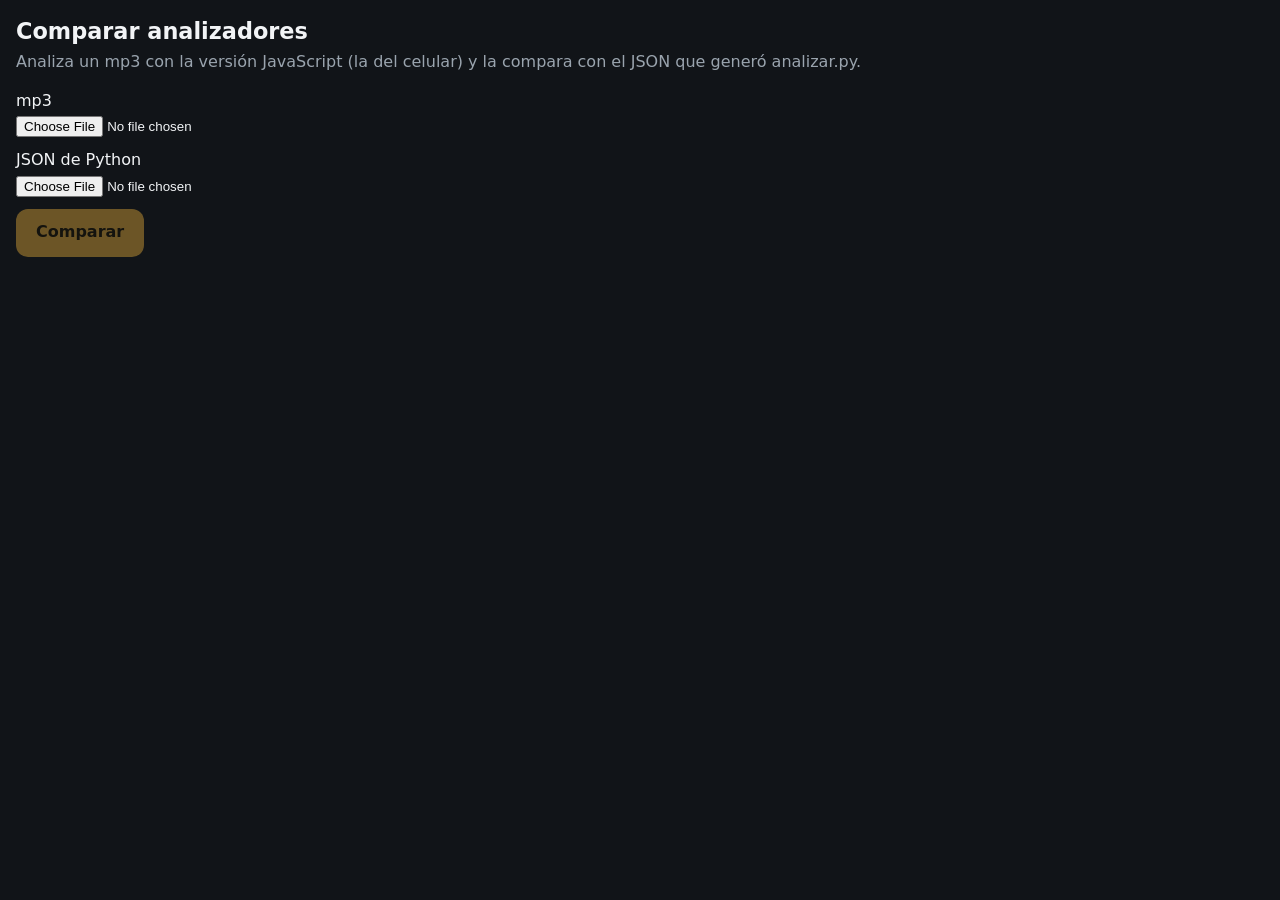
<file: pruebas/comparar-analizador.html>
<!DOCTYPE html>
<html lang="es">
<head>
  <meta charset="utf-8">
  <meta name="viewport" content="width=device-width, initial-scale=1">
  <title>Comparar analizadores</title>
  <style>
    /* Mismo estilo oscuro que la app, en versión simple */
    :root {
      --fondo: #111418; --superficie: #1d2228; --borde: #2e353d;
      --texto: #f2f4f6; --texto-suave: #9aa4ae; --acento: #f5b83d;
      --bien: #7ad67a; --mal: #ff8a8a;
    }
    * { box-sizing: border-box; }
    body {
      margin: 0; padding: 16px; background: var(--fondo); color: var(--texto);
      font-family: system-ui, -apple-system, "Segoe UI", Roboto, sans-serif; line-height: 1.4;
    }
    h1 { font-size: 1.4rem; margin: 0 0 4px; }
    p { color: var(--texto-suave); margin: 0 0 16px; }
    label { display: block; margin-bottom: 12px; }
    input[type=file] { display: block; margin-top: 4px; color: var(--texto); }
    button {
      min-height: 48px; padding: 0 20px; border: none; border-radius: 12px;
      background: var(--acento); color: #1a1300; font: inherit; font-weight: 700; cursor: pointer;
    }
    button:disabled { opacity: 0.4; cursor: default; }
    progress { width: 100%; height: 12px; margin-top: 12px; accent-color: var(--acento); }
    table { border-collapse: collapse; margin-top: 16px; width: 100%; max-width: 560px; }
    th, td { padding: 6px 10px; border-bottom: 1px solid var(--borde); text-align: left; }
    th { color: var(--texto-suave); font-weight: 500; }
    .bien { color: var(--bien); }
    .mal { color: var(--mal); }
    .tabla-acordes { font-variant-numeric: tabular-nums; }
  </style>
</head>
<body>
  <h1>Comparar analizadores</h1>
  <p>Analiza un mp3 con la versión JavaScript (la del celular) y la compara con el JSON que generó analizar.py.</p>

  <label>mp3 <input type="file" id="mp3" accept="audio/*,.mp3"></label>
  <label>JSON de Python <input type="file" id="json" accept=".json,application/json"></label>
  <button id="comparar" type="button" disabled>Comparar</button>

  <progress id="progreso" max="1" value="0" hidden></progress>
  <div id="estado"></div>
  <div id="resultado"></div>

  <script src="../app/analizador.js?v=2.2"></script>
  <script>
    "use strict";

    const $ = (id) => document.getElementById(id);
    const mp3 = $("mp3"), json = $("json"), boton = $("comparar");

    // El botón se habilita cuando están los dos archivos.
    const revisar = () => { boton.disabled = !(mp3.files[0] && json.files[0]); };
    mp3.addEventListener("change", revisar);
    json.addEventListener("change", revisar);

    // Acorde que suena en el tiempo t según una lista de tramos ("N" si ninguno).
    function acordeEn(acordes, t) {
      for (const tramo of acordes) if (t >= tramo.inicio && t < tramo.fin) return tramo.acorde;
      return "N";
    }

    // Raíz y tipo sin séptima: "C#m7" -> "C#m", "B7" -> "B".
    const sinSeptima = (a) => a.replace(/7$/, "");
    const raiz = (a) => a.replace(/m?7?$/, "");

    // Porcentaje del tiempo en que los dos análisis coinciden, mirando cada 0,05 s.
    function coincidencias(js, py) {
      const fin = Math.min(js[js.length - 1].fin, py[py.length - 1].fin);
      let total = 0, exacto = 0, triada = 0, mismaRaiz = 0;
      for (let t = 0; t < fin; t += 0.05) {
        const a = acordeEn(js, t), b = acordeEn(py, t);
        total++;
        if (a === b) exacto++;
        if (sinSeptima(a) === sinSeptima(b)) triada++;
        if (raiz(a) === raiz(b)) mismaRaiz++;
      }
      const pct = (x) => Math.round(1000 * x / total) / 10;
      return { exacto: pct(exacto), triada: pct(triada), mismaRaiz: pct(mismaRaiz) };
    }

    // Porcentaje de los tiempos de "a" que tienen uno de "b" a menos de 0,07 s.
    // Sirve para comparar pulsos y compases (los JSON viejos no los tienen).
    function tiemposEnComun(a, b) {
      if (!Array.isArray(a) || !Array.isArray(b) || a.length === 0) return null;
      const cerca = a.filter((t) => b.some((u) => Math.abs(t - u) < 0.07)).length;
      return Math.round(1000 * cerca / a.length) / 10;
    }

    boton.addEventListener("click", async () => {
      boton.disabled = true;
      $("resultado").replaceChildren();
      $("progreso").hidden = false;

      try {
        const python = JSON.parse(await json.files[0].text());
        const inicio = performance.now();
        const js = await analizarMp3(mp3.files[0], python.cancion, (fraccion, etapa) => {
          $("progreso").value = fraccion;
          $("estado").textContent = `${etapa}… ${Math.round(fraccion * 100)} %`;
        });
        const segundos = (performance.now() - inicio) / 1000;
        const c = coincidencias(js.acordes, python.acordes);
        c.pulsos = tiemposEnComun(python.pulsos, js.pulsos);
        c.compases = tiemposEnComun(python.compases, js.compases);
        c.cantidades = `${(js.pulsos || []).length} pulsos y ${(js.compases || []).length} compases (Python: ${(python.pulsos || []).length} y ${(python.compases || []).length})`;

        $("estado").textContent = `Análisis en JavaScript: ${segundos.toFixed(1)} s`;
        mostrarTabla(js, python, c);
        mostrarPrimeros(js, python);

        // Resumen en texto (también lo usa la prueba automática).
        window.__resultado = [
          `Tonalidad   JS: ${js.tonalidad}   Python: ${python.tonalidad}`,
          `Tempo       JS: ${js.tempo}   Python: ${python.tempo}`,
          `Tramos      JS: ${js.acordes.length}   Python: ${python.acordes.length}`,
          `Coinciden (acorde exacto):  ${c.exacto} % del tiempo`,
          `Coinciden (sin mirar la 7): ${c.triada} %`,
          `Coinciden (misma raíz):     ${c.mismaRaiz} %`,
          `Pulsos/compases JS: ${c.cantidades}`,
          `Pulsos de Python que tienen uno en JS cerca:   ${c.pulsos === null ? "el JSON no tiene pulsos" : c.pulsos + " %"}`,
          `Compases de Python que tienen uno en JS cerca: ${c.compases === null ? "el JSON no tiene compases" : c.compases + " %"}`,
          `Duración del análisis: ${segundos.toFixed(1)} s`,
          `Primeros 20 JS: ${js.acordes.slice(0, 20).map((a) => a.acorde).join(" ")}`,
          `Primeros 20 Py: ${python.acordes.slice(0, 20).map((a) => a.acorde).join(" ")}`,
        ].join("\n");
      } catch (error) {
        $("estado").textContent = "Error: " + error.message;
        window.__resultado = "ERROR " + error.message;
      }
      $("progreso").hidden = true;
      boton.disabled = false;
    });

    function fila(tabla, celdas, clase) {
      const tr = tabla.insertRow();
      celdas.forEach((texto, i) => {
        const td = document.createElement(i === 0 ? "th" : "td");
        td.textContent = texto;
        if (clase && i > 0) td.className = clase;
        tr.appendChild(td);
      });
    }

    function mostrarTabla(js, py, c) {
      const tabla = document.createElement("table");
      fila(tabla, ["", "JavaScript", "Python"]);
      fila(tabla, ["Tonalidad", js.tonalidad, py.tonalidad], js.tonalidad === py.tonalidad ? "bien" : "mal");
      fila(tabla, ["Tempo", js.tempo + " BPM", py.tempo + " BPM"],
           Math.abs(js.tempo - py.tempo) < 2 ? "bien" : "mal");
      fila(tabla, ["Tramos", js.acordes.length, py.acordes.length]);
      fila(tabla, ["Coinciden (exacto)", c.exacto + " % del tiempo", ""]);
      fila(tabla, ["Coinciden (sin la 7)", c.triada + " %", ""]);
      fila(tabla, ["Coinciden (misma raíz)", c.mismaRaiz + " %", ""]);
      fila(tabla, ["Pulsos", (js.pulsos || []).length, (py.pulsos || []).length]);
      fila(tabla, ["Compases", (js.compases || []).length, (py.compases || []).length]);
      if (c.pulsos !== null) fila(tabla, ["Pulsos en común", c.pulsos + " %", ""]);
      if (c.compases !== null) fila(tabla, ["Compases en común", c.compases + " %", ""]);
      $("resultado").appendChild(tabla);
    }

    // Los primeros 20 tramos de cada uno, lado a lado.
    function mostrarPrimeros(js, py) {
      const tabla = document.createElement("table");
      tabla.className = "tabla-acordes";
      fila(tabla, ["#", "JavaScript", "Python"]);
      const m = (s) => `${Math.floor(s / 60)}:${String(Math.floor(s % 60)).padStart(2, "0")}`;
      for (let i = 0; i < 20; i++) {
        const a = js.acordes[i], b = py.acordes[i];
        fila(tabla, [String(i + 1), a ? `${m(a.inicio)}  ${a.acorde}` : "", b ? `${m(b.inicio)}  ${b.acorde}` : ""]);
      }
      $("resultado").appendChild(tabla);
    }
  </script>
</body>
</html>
</file>
<file: app/style.css>
/* ------------------------------------------------------------------
   Colores y medidas generales (se cambian en un solo lugar)
   ------------------------------------------------------------------ */
:root {
  --fondo: #111418;
  --superficie: #1d2228;
  --borde: #2e353d;
  --texto: #f2f4f6;
  --texto-suave: #9aa4ae;
  --acento: #f5b83d;          /* amarillo: acorde actual y botones principales */
  --acento-texto: #1a1300;
  --alto-boton: 56px;         /* botones grandes, fáciles de tocar con el dedo */
}

* {
  box-sizing: border-box;
}

/* La página ocupa exactamente el alto de la pantalla (dvh = alto visible real
   en el celular). Así la única parte que se desplaza es la lista de acordes. */
html, body {
  height: 100%;
}

body {
  margin: 0;
  height: 100dvh;
  display: flex;
  flex-direction: column;
  gap: 12px;
  padding: 12px 16px calc(12px + env(safe-area-inset-bottom));
  background: var(--fondo);
  color: var(--texto);
  font-family: system-ui, -apple-system, "Segoe UI", Roboto, sans-serif;
  /* Evita que Android resalte en azul cada cosa que se toca */
  -webkit-tap-highlight-color: transparent;
}

/* Lo que tiene el atributo "hidden" no se ve nunca, aunque otra regla
   le ponga display: flex o grid. */
[hidden] {
  display: none !important;
}

/* ------------------------------------------------------------------
   Pantallas (biblioteca, agregar, reproductor): ocupan todo el alto
   ------------------------------------------------------------------ */
.pantalla-completa {
  flex: 1;
  min-height: 0;
  display: flex;
  flex-direction: column;
  gap: 12px;
}

/* Barra de arriba: botón "←" (si hay) y título */
.encabezado {
  display: flex;
  align-items: center;
  gap: 12px;
  min-height: 48px;
}

.encabezado h1 {
  margin: 0;
  font-size: 1.5rem;
}

/* Título de la canción y, abajo, la lista y la posición ("Airbag · 3 de 12") */
.titulos {
  flex: 1;
  min-width: 0;
  display: flex;
  flex-direction: column;
}

.encabezado .titulo {
  text-align: left;
}

.posicion-lista {
  overflow: hidden;
  white-space: nowrap;
  text-overflow: ellipsis;
  color: var(--acento);
  font-size: 0.85rem;
}

.boton-volver {
  flex: none;
  width: var(--alto-boton);
  min-height: 48px;
  height: 48px;
  font-size: 1.4rem;
}

/* Botón amarillo para la acción principal de cada pantalla */
.boton-principal {
  border: none;
  background: var(--acento);
  color: var(--acento-texto);
}

/* ------------------------------------------------------------------
   Biblioteca: lista de canciones
   ------------------------------------------------------------------ */
/* ------------------------------------------------------------------
   Reproductor: selector de vista (Pulsos / Grilla) y botón Editar
   ------------------------------------------------------------------ */
.fila-vista {
  display: flex;
  gap: 8px;
}

.fila-vista .selector-vista {
  flex: 1;
}

.fila-vista .boton-chico {
  flex: none;
  min-height: 50px;
}

.selector-vista {
  display: grid;
  /* Una columna por vista (Pulsos | Grilla | Tabs), todas en una sola fila */
  grid-auto-flow: column;
  grid-auto-columns: 1fr;
  padding: 4px;
  border: 1px solid var(--borde);
  border-radius: 14px;
  background: var(--superficie);
}

.selector-vista button {
  min-height: 40px;
  border: none;
  border-radius: 10px;
  background: none;
  color: var(--texto-suave);
  font: inherit;
  font-weight: 600;
  cursor: pointer;
}

/* El botón de la vista elegida queda "prendido" */
.selector-vista button[aria-pressed="true"] {
  background: var(--acento);
  color: var(--acento-texto);
}

/* ------------------------------------------------------------------
   Vista de pulsos: tira de casilleros + dos diagramas
   ------------------------------------------------------------------ */
.vista-pulsos {
  flex: 1;
  min-height: 0;
  display: flex;
  flex-direction: column;
  gap: 12px;
}

.aviso-pulsos {
  margin: 0;
  padding: 8px 12px;
  border-radius: 12px;
  background: var(--superficie);
  color: var(--texto-suave);
  font-size: 0.85rem;
  line-height: 1.4;
}

/* La tira se desplaza en horizontal; la barra de desplazamiento no se ve */
.tira {
  flex: none;
  display: flex;
  overflow-x: auto;
  scrollbar-width: none;
  border-top: 1px solid var(--borde);
  border-bottom: 1px solid var(--borde);
}

.tira::-webkit-scrollbar {
  display: none;
}

/* Un casillero por pulso */
.pulso {
  flex: none;
  width: 48px;
  height: 64px;
  display: flex;
  align-items: center;
  padding-left: 6px;
  border-left: 1px solid var(--borde);
  color: var(--texto);
  font-size: 1.15rem;
  font-weight: 700;
  white-space: nowrap;
  cursor: pointer;
  user-select: none;
}

/* Primer pulso de cada compás: línea más gruesa a la izquierda */
.pulso.compas {
  border-left: 3px solid var(--texto-suave);
}

/* Donde cambia el acorde, el nombre se puede salir del casillero (C#m7) */
.pulso.cambio {
  overflow: visible;
}

/* Pulso que suena ahora */
.pulso.actual {
  background: var(--acento);
  color: var(--acento-texto);
}

/* Los dos diagramas, uno al lado del otro y del mismo tamaño */
.par-diagramas {
  flex: 1;
  min-height: 0;
  display: grid;
  grid-template-columns: 1fr 1fr;
  gap: 12px;
}

.columna-diagrama {
  display: flex;
  flex-direction: column;
  align-items: center;
  justify-content: center;
  gap: 2px;
  min-height: 0;
  color: var(--texto-suave);
}

.diagrama-par {
  display: flex;
  flex-direction: column;
  align-items: center;
  width: 100%;
  max-width: 160px;
  min-height: 120px;          /* ocupa lugar aunque no haya diagrama */
  padding: 0;
  border: none;
  background: none;
  color: var(--texto-suave);
  font: inherit;
  cursor: pointer;
}

.diagrama-par:disabled {
  cursor: default;
}

.diagrama-par .diagrama {
  display: block;
  width: 100%;
  height: auto;
  max-height: 34dvh;
}

.diagrama-par small {
  font-size: 0.8rem;
}

.nombre-par {
  font-size: 2rem;
  color: var(--texto);
}

/* El acorde que suena, en amarillo (diagrama y nombre) */
.columna-diagrama:first-child .nombre-par {
  color: var(--acento);
}

.columna-diagrama:first-child .diagrama .punto {
  fill: var(--acento);
}

/* ------------------------------------------------------------------
   Vista de tablaturas (alphaTab)
   ------------------------------------------------------------------ */
.vista-tabs {
  flex: 1;
  min-height: 0;
  display: flex;
  flex-direction: column;
  gap: 8px;
}

.vista-tabs[hidden] {
  display: none;
}

/* Selectores de Guitarra 1 y 2, cada uno con el color de su tablatura */
.pistas-tabs {
  display: grid;
  grid-template-columns: 1fr 1fr;
  gap: 8px;
}

.pista-tab {
  display: flex;
  flex-direction: column;
  gap: 2px;
  min-width: 0;
  font-size: 0.8rem;
  font-weight: 700;
}

.pista-1 { color: #f5b83d; }
.pista-2 { color: #5ec8f2; }

.pista-tab select {
  min-height: 36px;
  min-width: 0;
  padding: 0 8px;
  border: 1px solid currentColor;
  border-radius: 10px;
  background: var(--superficie);
  color: var(--texto);
  font: inherit;
  font-weight: 400;
}

/* Sincronización: desplegable para que no ocupe lugar si no se usa */
.sync-tabs {
  border: 1px solid var(--borde);
  border-radius: 12px;
  padding: 0 10px;
}

.sync-tabs[open] {
  display: flex;
  flex-direction: column;
  gap: 8px;
  padding-bottom: 10px;
}

.sync-tabs summary {
  min-height: 38px;
  display: flex;
  align-items: center;
  gap: 6px;
  font-weight: 600;
  cursor: pointer;
}

.sync-tabs summary small {
  color: var(--texto-suave);
  font-weight: 400;
}

.fila-sync {
  display: flex;
  flex-wrap: wrap;
  align-items: center;
  gap: 8px;
}

/* Donde alphaTab dibuja; se desplaza sola siguiendo el cursor */
.caja-tabs {
  position: relative;
  flex: 1;
  min-height: 0;
  overflow-y: auto;
  border-radius: 12px;
  background: #0b0d10;
}

/* Cursor de alphaTab: el compás que suena y una línea en la nota actual */
.caja-tabs .at-cursor-bar {
  background: rgba(245, 184, 61, 0.12);
}

.caja-tabs .at-cursor-beat {
  width: 3px;
  background: #f2f4f6;
}

.caja-tabs .at-highlight * {
  fill: #ffffff;
  stroke: #ffffff;
}

/* Botón del panel para elegir el archivo de Guitar Pro */
.boton-archivo-tab {
  display: flex;
  align-items: center;
  justify-content: center;
  text-align: center;
}

/* ------------------------------------------------------------------
   Editor de acordes
   ------------------------------------------------------------------ */

/* La barra de edición solo se ve en modo edición */
.barra-edicion {
  display: none;
}

#pantalla-reproductor.editando .barra-edicion {
  display: flex;
  flex-direction: column;
  gap: 8px;
}

/* Mientras se edita quedan solo el play y la barra de tiempo (para escuchar
   y pararse donde hay que corregir); se ocultan los demás controles. */
#pantalla-reproductor.editando .transporte > :not(#boton-play),
#pantalla-reproductor.editando .fila-vista,
#pantalla-reproductor.editando #boton-agregar-lista {
  display: none;
}

#pantalla-reproductor.editando .transporte {
  grid-template-columns: 1fr;
}

/* En modo edición, el dedo elige pulsos en vez de desplazar la tira */
#pantalla-reproductor.editando .tira {
  touch-action: none;
  border-color: var(--acento);
}

/* Pulsos elegidos */
.pulso.seleccionado {
  background: rgba(245, 184, 61, 0.3);
  box-shadow: inset 0 0 0 2px var(--acento);
}

.seleccion-edicion {
  margin: 0;
  min-height: 1.4em;
  color: var(--texto);
  font-weight: 600;
  text-align: center;
}

.botones-edicion {
  display: grid;
  grid-template-columns: repeat(3, 1fr);
  gap: 6px;
}

.botones-edicion-fin {
  display: grid;
  grid-template-columns: repeat(4, 1fr);
  gap: 6px;
}

.botones-edicion .boton-chico,
.botones-edicion-fin .boton-chico {
  padding: 0 6px;
  font-size: 0.85rem;
}

/* Ventana para elegir un acorde: vista previa con diagrama y nombre */
.vista-previa {
  display: flex;
  align-items: center;
  justify-content: center;
  gap: 16px;
  min-height: 130px;
}

.previa-diagrama {
  width: 110px;
  display: flex;
  justify-content: center;
  color: var(--texto-suave);
  text-align: center;
}

.previa-diagrama .diagrama {
  width: 110px;
  height: auto;
}

.previa-diagrama .diagrama .punto {
  fill: var(--acento);
}

.previa-nombre {
  font-size: 2.4rem;
  color: var(--acento);
}

.botonera-notas {
  grid-template-columns: repeat(6, 1fr);
}

.botonera-tipos {
  grid-template-columns: repeat(4, 1fr);
}

.botonera-notas button,
.botonera-tipos button {
  min-height: 42px;
  padding: 0 4px;
  font-size: 0.9rem;
}

.campo select {
  min-height: var(--alto-boton);
  padding: 0 12px;
  border: 1px solid var(--borde);
  border-radius: 14px;
  background: var(--fondo);
  color: var(--texto);
  font: inherit;
}

/* Buscador arriba de todo */
.buscador {
  min-height: var(--alto-boton);
  padding: 0 16px;
  border: 1px solid var(--borde);
  border-radius: 14px;
  background: var(--superficie);
  color: var(--texto);
  font: inherit;
  font-size: 1.1rem;
}

.buscador:focus {
  outline: 2px solid var(--acento);
  outline-offset: 1px;
}

/* Parte de la biblioteca que se desplaza (resultados o secciones) */
.contenido-biblioteca {
  flex: 1;
  min-height: 0;
  overflow-y: auto;
  display: flex;
  flex-direction: column;
  gap: 10px;
}

.lista-canciones {
  margin: 0;
  padding: 0;
  list-style: none;
  display: flex;
  flex-direction: column;
  gap: 8px;
}

/* Secciones desplegables: una por lista y "Todas las canciones" */
.secciones {
  display: flex;
  flex-direction: column;
  gap: 10px;
}

.seccion {
  border: 1px solid var(--borde);
  border-radius: 16px;
  padding: 0 10px;
}

.seccion[open] {
  padding-bottom: 10px;
}

/* Título de la sección: nombre a la izquierda, cantidad y flecha a la derecha */
.seccion summary {
  display: flex;
  align-items: center;
  gap: 10px;
  min-height: var(--alto-boton);
  font-size: 1.15rem;
  font-weight: 700;
  cursor: pointer;
  list-style: none;       /* sacamos el triángulo de fábrica... */
  user-select: none;
}

.seccion summary::-webkit-details-marker {
  display: none;
}

.seccion summary span {
  flex: 1;
  min-width: 0;
  overflow: hidden;
  white-space: nowrap;
  text-overflow: ellipsis;
}

.seccion summary small {
  color: var(--texto-suave);
  font-weight: 400;
}

/* ...y dibujamos una flecha propia que gira al abrir */
.seccion summary::after {
  content: "›";
  color: var(--texto-suave);
  font-size: 1.5rem;
  line-height: 1;
  transform: rotate(90deg);
  transition: transform 0.15s;
}

.seccion[open] summary::after {
  transform: rotate(-90deg);
}

.seccion-acciones {
  display: flex;
  justify-content: flex-end;
  gap: 8px;
  margin-bottom: 10px;
}

/* Botones de las listas: más chicos, redondeados y con color, para que no
   se confundan con las canciones. */
.boton-lista {
  min-height: 34px;
  padding: 0 14px;
  border-radius: 999px;
  background: none;
  font: inherit;
  font-size: 0.85rem;
  font-weight: 600;
  cursor: pointer;
}

.boton-renombrar {
  border: 1.5px solid var(--acento);
  color: var(--acento);
}

.boton-borrar-lista {
  border: 1.5px solid #e5534b;
  background: #3a1d1d;
  color: #ffb4b4;
}

.boton-lista:active {
  transform: scale(0.97);
}

/* Manija para arrastrar una canción dentro de la lista */
.manija {
  flex: none;
  width: 36px;
  display: flex;
  align-items: center;
  justify-content: center;
  color: var(--texto-suave);
  touch-action: none;     /* arrastrar la manija no desplaza la pantalla */
  cursor: grab;
}

.manija svg {
  width: 12px;
  height: 20px;
  fill: currentColor;
}

/* La canción que se está arrastrando, "levantada" */
.cancion.arrastrando .cancion-abrir {
  border-color: var(--acento);
  box-shadow: 0 6px 18px rgba(0, 0, 0, 0.55);
}

.cancion.arrastrando .manija {
  color: var(--acento);
  cursor: grabbing;
}

/* Botón de texto más bajito (Renombrar, Borrar lista, + Lista) */
.boton-chico {
  min-height: 40px;
  padding: 0 14px;
  font-size: 0.95rem;
}

.encabezado .boton-chico {
  flex: none;
  min-height: 48px;
}

.aviso-chico {
  margin: 4px 0 10px;
}

/* Ventana "Agregar a lista" */
.dialogo {
  width: calc(100% - 32px);
  max-width: 400px;
  padding: 20px;
  border: 1px solid var(--borde);
  border-radius: 18px;
  background: var(--superficie);
  color: var(--texto);
}

.dialogo::backdrop {
  background: rgba(10, 12, 15, 0.8);
}

.dialogo form {
  display: flex;
  flex-direction: column;
  gap: 14px;
}

.dialogo h2 {
  margin: 0;
  font-size: 1.3rem;
}

.dialogo .campo input {
  background: var(--fondo);
}

.dialogo-botones {
  display: grid;
  grid-template-columns: 1fr 1fr;
  gap: 10px;
}

/* Aviso corto abajo de la pantalla */
.mensaje {
  position: fixed;
  left: 16px;
  right: 16px;
  bottom: calc(24px + env(safe-area-inset-bottom));
  z-index: 20;
  padding: 14px 16px;
  border-radius: 14px;
  background: var(--texto);
  color: var(--fondo);
  font-weight: 600;
  text-align: center;
}

.cancion {
  display: flex;
  gap: 8px;
}

/* Botón grande con nombre y detalle (tonalidad · BPM) */
.cancion-abrir {
  flex: 1;
  min-width: 0;
  display: flex;
  flex-direction: column;
  align-items: flex-start;
  gap: 2px;
  padding: 12px 14px;
  border: 1px solid var(--borde);
  border-radius: 14px;
  background: var(--superficie);
  color: var(--texto);
  font: inherit;
  text-align: left;
  cursor: pointer;
}

.cancion-abrir b {
  max-width: 100%;
  overflow: hidden;
  white-space: nowrap;
  text-overflow: ellipsis;
  font-size: 1.15rem;
}

.cancion-abrir small {
  color: var(--texto-suave);
}

.cancion-borrar {
  flex: none;
  width: var(--alto-boton);
  border: 1px solid var(--borde);
  border-radius: 14px;
  background: none;
  color: var(--texto-suave);
  font: inherit;
  font-size: 1.2rem;
  cursor: pointer;
}

/* "Quitar" (de una lista): con texto y en rojo suave, distinto de borrar */
.cancion-quitar {
  width: auto;
  padding: 0 10px;
  border-color: #6b2b2b;
  color: #ff9a9a;
  font-size: 0.85rem;
  font-weight: 600;
}

.cancion-abrir:active,
.cancion-borrar:active {
  transform: scale(0.97);
}

.aviso {
  margin: 24px 0;
  text-align: center;
  line-height: 1.5;
  color: var(--texto-suave);
}

/* Pie con el espacio ocupado */
.espacio {
  font-size: 0.85rem;
  text-align: center;
  color: var(--texto-suave);
}

/* ------------------------------------------------------------------
   Agregar canción
   ------------------------------------------------------------------ */
.campo {
  display: flex;
  flex-direction: column;
  gap: 6px;
  color: var(--texto-suave);
}

.campo input {
  min-height: var(--alto-boton);
  padding: 0 14px;
  border: 1px solid var(--borde);
  border-radius: 14px;
  background: var(--superficie);
  color: var(--texto);
  font: inherit;
  font-size: 1.1rem;
}

.campo input:focus {
  outline: 2px solid var(--acento);
  outline-offset: 1px;
}

.ayuda {
  margin: 0;
  font-size: 0.9rem;
  line-height: 1.4;
  color: var(--texto-suave);
}

/* ------------------------------------------------------------------
   Capa de progreso del análisis (tapa toda la pantalla)
   ------------------------------------------------------------------ */
.capa-progreso {
  position: fixed;
  inset: 0;
  z-index: 10;
  display: flex;
  align-items: center;
  justify-content: center;
  padding: 16px;
  background: rgba(10, 12, 15, 0.85);
}

.caja-progreso {
  width: 100%;
  max-width: 360px;
  display: flex;
  flex-direction: column;
  gap: 14px;
  padding: 20px;
  border: 1px solid var(--borde);
  border-radius: 18px;
  background: var(--superficie);
  text-align: center;
}

.caja-progreso p {
  margin: 0;
  font-size: 1.1rem;
}

.caja-progreso progress {
  width: 100%;
  height: 14px;
  accent-color: var(--acento);
}

.aviso-error {
  margin: 0;
  padding: 12px 14px;
  border-radius: 14px;
  background: #3a1d1d;
  color: #ffb4b4;
  line-height: 1.4;
}

/* ------------------------------------------------------------------
   Botones
   ------------------------------------------------------------------ */
.boton {
  min-height: var(--alto-boton);
  border: 1px solid var(--borde);
  border-radius: 14px;
  background: var(--superficie);
  color: var(--texto);
  font: inherit;
  font-size: 1.1rem;
  font-weight: 600;
  cursor: pointer;
  user-select: none;
}

.boton:active {
  transform: scale(0.97);
}

.boton:disabled {
  opacity: 0.4;
  cursor: default;
}

/* ------------------------------------------------------------------
   1. Selección de archivos: dos botones lado a lado
   ------------------------------------------------------------------ */
.archivos {
  display: grid;
  grid-template-columns: repeat(2, minmax(0, 1fr));
  gap: 10px;
}

.boton-archivo {
  min-width: 0;
}

.boton-archivo {
  display: flex;
  flex-direction: column;
  justify-content: center;
  align-items: center;
  padding: 8px;
  text-align: center;
}

/* Nombre del archivo elegido, cortado con "..." si es muy largo */
.boton-archivo small {
  max-width: 100%;
  overflow: hidden;
  white-space: nowrap;
  text-overflow: ellipsis;
  font-size: 0.8rem;
  font-weight: 400;
  color: var(--texto-suave);
}

/* ------------------------------------------------------------------
   3. Acorde actual y siguiente
   ------------------------------------------------------------------ */
.pantalla {
  text-align: center;
}

.titulo {
  margin: 0;
  overflow: hidden;
  white-space: nowrap;
  text-overflow: ellipsis;
  color: var(--texto-suave);
}

.acorde-actual {
  /* Tamaño que se adapta al ancho del celular, con mínimo y máximo.
     Es un poco más chico que antes para dejar lugar al diagrama. */
  font-size: clamp(4rem, 22vw, 7.5rem);
  font-weight: 800;
  line-height: 1;
  color: var(--acento);
}

.siguiente {
  display: flex;
  justify-content: center;
  align-items: center;
  gap: 14px;
  font-size: 1.6rem;
  color: var(--texto-suave);
}

.siguiente strong {
  color: var(--texto);
}

#cuenta-regresiva {
  font-size: 1.1rem;
  font-variant-numeric: tabular-nums;
}

/* ------------------------------------------------------------------
   Diagramas de acordes (el SVG lo arma diagrama.js)
   ------------------------------------------------------------------ */

/* Botón que contiene el diagrama grande: sin fondo, solo el dibujo. */
.diagrama-actual {
  display: block;
  margin: 4px auto 0;
  padding: 0;
  border: none;
  background: none;
  color: var(--texto-suave);
  font: inherit;
  font-size: 0.8rem;
  cursor: pointer;
}

.diagrama-actual[hidden] {
  display: none;
}

.diagrama-actual .diagrama {
  display: block;
  width: 118px;
  height: auto;
}

.diagrama-siguiente .diagrama {
  display: block;
  width: 58px;
  height: auto;
}

.diagrama .cuerda,
.diagrama .traste {
  stroke: var(--texto-suave);
  stroke-width: 1;
}

/* Cejuela: la línea gruesa de arriba cuando el diagrama empieza en el traste 1 */
.diagrama .cejuela {
  stroke: var(--texto);
  stroke-width: 4;
}

/* X (no se toca) y círculo (al aire) */
.diagrama .marca {
  fill: none;
  stroke: var(--texto);
  stroke-width: 1.5;
}

.diagrama .punto {
  fill: var(--texto);
}

/* En el diagrama grande los dedos van en amarillo, como el acorde. */
.diagrama-actual .diagrama .punto {
  fill: var(--acento);
}

.diagrama .dedo {
  fill: var(--fondo);
  font-size: 9px;
  font-weight: 700;
  text-anchor: middle;
  dominant-baseline: central;
}

.diagrama .numero-traste {
  fill: var(--texto-suave);
  font-size: 11px;
  text-anchor: end;
  dominant-baseline: central;
}

/* ------------------------------------------------------------------
   2. Reproductor: botón redondo + barra de tiempo
   ------------------------------------------------------------------ */
/* Barra de tiempo arriba y, abajo, la fila de controles */
.reproductor {
  display: flex;
  flex-direction: column;
  gap: 6px;
}

/* 0:00 · anterior · play · siguiente · metrónomo */
.transporte {
  display: grid;
  grid-template-columns: repeat(5, 1fr);
  align-items: center;
  justify-items: center;
  gap: 6px;
}

.boton-icono {
  width: 100%;
  max-width: 64px;
  padding: 0;
  display: flex;
  align-items: center;
  justify-content: center;
  font-size: 0.95rem;
}

.boton-icono svg {
  width: 26px;
  height: 26px;
  fill: currentColor;
}

/* Metrónomo prendido: en amarillo */
.boton-icono[aria-pressed="true"] {
  border-color: var(--acento);
  background: var(--acento);
  color: var(--acento-texto);
}

.boton-play {
  flex: none;
  width: 64px;
  height: 64px;
  border-radius: 50%;
  border: none;
  background: var(--acento);
  color: var(--acento-texto);
  font-size: 1.8rem;
}

.barra {
  flex: 1;
}

.barra input {
  width: 100%;
  height: 32px;           /* zona táctil más alta que la barra dibujada */
  accent-color: var(--acento);
}

.tiempos {
  display: flex;
  justify-content: space-between;
  color: var(--texto-suave);
  font-variant-numeric: tabular-nums;
}

/* ------------------------------------------------------------------
   5. Ajuste de sincronización
   ------------------------------------------------------------------ */

/* Botón "Más": abre el panel de opciones y muestra un resumen (x1.25) */
.boton-mas {
  display: flex;
  flex-direction: column;
  align-items: center;
  justify-content: center;
  min-width: 64px;
  padding: 0 10px;
  line-height: 1.1;
}

.boton-mas small {
  color: var(--acento);
  font-size: 0.75rem;
  font-weight: 600;
}

/* ------------------------------------------------------------------
   Panel de opciones: sube desde abajo de la pantalla
   ------------------------------------------------------------------ */
.dialogo.hoja {
  width: 100%;
  max-width: 480px;
  max-height: 88dvh;
  margin: auto auto 0;          /* pegado abajo */
  padding: 0;
  border-radius: 20px 20px 0 0;
  border-bottom: none;
  overflow-y: auto;
}

.hoja-contenido {
  display: flex;
  flex-direction: column;
  gap: 7px;               /* compacto: que entre todo sin desplazarse */
  padding: 14px 16px calc(14px + env(safe-area-inset-bottom));
}

.hoja-contenido h2 {
  margin: 0;
  font-size: 1.15rem;
}

/* Acciones de la canción en el panel: grilla de 2 columnas */
.acciones-cancion {
  display: grid;
  grid-template-columns: 1fr 1fr;
  gap: 6px;
}

.acciones-cancion .boton-chico {
  min-height: 36px;
  padding: 0 8px;
  font-size: 0.88rem;
}

/* Demora del audio medida y botón para medirla de nuevo */
.fila-demora {
  display: flex;
  align-items: center;
  justify-content: space-between;
  gap: 8px;
  color: var(--texto-suave);
}

.fila-demora .boton-lista {
  flex: none;
  min-height: 30px;
}

/* Fila con nombre a la izquierda y un control a la derecha (afinación) */
.fila-opcion {
  display: grid;
  grid-template-columns: 92px 1fr;
  align-items: center;
  gap: 8px;
  color: var(--texto-suave);
}

.fila-opcion select {
  min-height: 36px;
  padding: 0 10px;
  border: 1px solid var(--borde);
  border-radius: 12px;
  background: var(--fondo);
  color: var(--texto);
  font: inherit;
}

.grupo-opciones {
  display: flex;
  flex-direction: column;
  gap: 10px;
}

.grupo-opciones h3 {
  margin: 0;
  font-size: 1rem;
}

.grupo-opciones h3 small {
  color: var(--texto-suave);
  font-weight: 400;
}

/* Grupo de botones donde se elige una opción (velocidad, afinación...) */
.botonera {
  display: grid;
  grid-template-columns: repeat(3, 1fr);
  gap: 8px;
}

.botonera button {
  min-height: 48px;
  border: 1px solid var(--borde);
  border-radius: 12px;
  background: var(--fondo);
  color: var(--texto);
  font: inherit;
  font-weight: 600;
  cursor: pointer;
}

.botonera button[aria-pressed="true"] {
  border-color: var(--acento);
  background: var(--acento);
  color: var(--acento-texto);
}

/* Fila con nombre, botones − / + y el valor en el medio (transportar, cejilla) */
.paso {
  display: grid;
  grid-template-columns: 92px 48px 1fr 48px auto;
  align-items: center;
  gap: 8px;
  color: var(--texto-suave);
}

.paso button {
  min-width: 48px;
  min-height: 36px;
  border: 1px solid var(--borde);
  border-radius: 12px;
  background: var(--fondo);
  color: var(--texto);
  font: inherit;
  font-weight: 700;
  cursor: pointer;
}

.paso button:disabled {
  opacity: 0.35;
  cursor: default;
}

.paso output {
  text-align: center;
  color: var(--texto);
  font-size: 1.2rem;
  font-weight: 700;
  font-variant-numeric: tabular-nums;
}

/* Aviso en la pantalla principal cuando hay transporte, cejilla o afinación */
.indicador-acordes {
  margin: 0;
  padding: 6px 12px;
  border: 1px solid var(--acento);
  border-radius: 12px;
  color: var(--acento);
  font-size: 0.9rem;
  font-weight: 600;
  text-align: center;
}

.control-volumen {
  display: grid;
  grid-template-columns: 112px 1fr;
  align-items: center;
  gap: 8px;
  color: var(--texto-suave);
}

.control-volumen input {
  width: 100%;
  height: 30px;
  accent-color: var(--acento);
}

/* Casillas ("Reproducir al abrir", "Reproducción continua") */
.interruptor {
  display: flex;
  align-items: center;
  gap: 12px;
  min-height: 34px;
  font-weight: 600;
  cursor: pointer;
}

.interruptor small {
  display: block;
  color: var(--texto-suave);
  font-weight: 400;
}

.interruptor input {
  width: 24px;
  height: 24px;
  accent-color: var(--acento);
}



/* ------------------------------------------------------------------
   4. Lista de acordes: grilla de "fichas" que ocupa el resto de la pantalla
   ------------------------------------------------------------------ */
.lista {
  flex: 1;
  min-height: 0;           /* necesario para que pueda achicarse y desplazarse */
  overflow-y: auto;
  margin: 0;
  padding: 0;
  list-style: none;
  display: grid;
  grid-template-columns: repeat(auto-fill, minmax(76px, 1fr));
  grid-auto-rows: min-content;
  gap: 8px;
}

.lista li {
  display: flex;
  flex-direction: column;
  align-items: center;
  justify-content: center;
  min-height: var(--alto-boton);
  border-radius: 12px;
  background: var(--superficie);
  cursor: pointer;
  user-select: none;
}

.lista li b {
  font-size: 1.3rem;
}

.lista li small {
  font-size: 0.75rem;
  color: var(--texto-suave);
  font-variant-numeric: tabular-nums;
}

/* Acordes que ya pasaron: más apagados */
.lista li.pasado {
  opacity: 0.45;
}

/* Acorde que está sonando */
.lista li.actual {
  background: var(--acento);
  color: var(--acento-texto);
  opacity: 1;
}

.lista li.actual small {
  color: var(--acento-texto);
}

/* ==================================================================
   Diseño compacto (a partir de probar en el celular)

   Todo un poco más chico: letra base, botones, espacios y bordes. Los
   botones quedan de al menos 40 px de alto para tocarlos bien con el dedo.
   Va al final del archivo para pisar los tamaños de arriba.
   ================================================================== */

:root {
  --alto-boton: 44px;
}

html {
  font-size: 15px;            /* 1rem = 15 px (antes 16) */
}

body {
  gap: 8px;
  padding: 8px 12px calc(8px + env(safe-area-inset-bottom));
}

.pantalla-completa {
  gap: 8px;
}

.boton {
  font-size: 0.95rem;
  border-radius: 12px;
}

.encabezado {
  min-height: 40px;
  gap: 8px;
}

.encabezado h1 {
  font-size: 1.15rem;
}

.boton-volver {
  width: 42px;
  height: 40px;
  min-height: 40px;
  font-size: 1.2rem;
}

.encabezado .boton-chico {
  min-height: 40px;
  padding: 0 10px;
}

/* Nombres de canciones: más chicos y en hasta dos renglones antes de
   cortar con "…" (en listas, buscador y encabezado del reproductor). */
.titulo,
.cancion-abrir b {
  display: -webkit-box;
  -webkit-box-orient: vertical;
  -webkit-line-clamp: 2;
  line-clamp: 2;
  overflow: hidden;
  white-space: normal;
  text-overflow: ellipsis;
  overflow-wrap: anywhere;
}

.encabezado .titulo {
  font-size: 0.9rem;
  line-height: 1.25;
  color: var(--texto);
}

.posicion-lista {
  font-size: 0.75rem;
}

/* Biblioteca */
.buscador {
  min-height: 42px;
  font-size: 1rem;
  border-radius: 12px;
}

.lista-canciones {
  gap: 6px;
}

.cancion-abrir {
  gap: 2px;
  padding: 7px 10px;
  border-radius: 12px;
}

.cancion-abrir b {
  font-size: 0.95rem;
  line-height: 1.25;
}

.cancion-abrir small {
  font-size: 0.78rem;
}

.cancion-borrar {
  width: 42px;
  border-radius: 12px;
}

.seccion {
  padding: 0 8px;
  border-radius: 12px;
}

.seccion summary {
  min-height: 42px;
  font-size: 1rem;
}

.seccion-acciones {
  margin-bottom: 6px;
}

.boton-lista {
  min-height: 38px;
  font-size: 0.8rem;
}

.manija {
  width: 30px;
}

.espacio {
  font-size: 0.78rem;
}

/* Etiquetas de las canciones ("Sin analizar", "Sin lista") */
.etiquetas {
  display: flex;
  flex-wrap: wrap;
  gap: 4px;
}

.etiqueta {
  padding: 1px 7px;
  border-radius: 999px;
  font-size: 0.7rem;
  font-weight: 700;
}

.etiqueta-pendiente {
  border: 1px solid rgba(94, 200, 242, 0.5);
  background: rgba(94, 200, 242, 0.12);
  color: #8fd8f5;
}

.etiqueta-sin-lista {
  border: 1px solid rgba(245, 184, 61, 0.5);
  background: rgba(245, 184, 61, 0.1);
  color: var(--acento);
}

/* Agregar canción / agregar varias */
#pantalla-agregar {
  overflow-y: auto;
}

.archivos {
  gap: 8px;
}

.boton-archivo {
  padding: 6px;
}

.campo input {
  min-height: 42px;
  font-size: 1rem;
  border-radius: 12px;
}

.agregar-varias {
  display: flex;
  flex-direction: column;
  gap: 8px;
  padding-top: 10px;
  border-top: 1px solid var(--borde);
}

.agregar-varias h2 {
  margin: 0;
  font-size: 1rem;
}

.lote {
  display: flex;
  flex-direction: column;
  gap: 8px;
}

/* Reproductor */
.selector-vista {
  padding: 3px;
  border-radius: 12px;
}

.selector-vista button {
  min-height: 36px;
  font-size: 0.9rem;
}

.indicador-acordes {
  padding: 3px 10px;
  font-size: 0.8rem;
}

.pulso {
  width: 42px;
  height: 46px;
  font-size: 1rem;
}

.par-diagramas {
  gap: 8px;
}

.diagrama-par {
  min-height: 90px;
  max-width: 150px;
}

.nombre-par {
  font-size: 1.5rem;
}

.columna-diagrama small {
  font-size: 0.75rem;
}

.acorde-actual {
  font-size: clamp(3rem, 15vw, 5rem);
}

.siguiente {
  gap: 10px;
  font-size: 1.2rem;
}

.diagrama-actual .diagrama {
  width: 96px;
}

.lista {
  gap: 6px;
  grid-template-columns: repeat(auto-fill, minmax(58px, 1fr));
}

.lista li {
  min-height: 40px;
  border-radius: 10px;
}

.lista li b {
  font-size: 1.05rem;
}

/* Una sola fila de controles: 0:00 · anterior · play · siguiente · metrónomo · A–B · Más */
.reproductor {
  gap: 2px;
}

.transporte {
  grid-template-columns: repeat(7, 1fr);
  gap: 4px;
}

.boton-icono {
  max-width: 52px;
  height: 42px;
  min-height: 42px;
  font-size: 0.85rem;
}

.boton-icono svg {
  width: 22px;
  height: 22px;
}

.boton-play {
  width: 50px;
  height: 50px;
  font-size: 1.4rem;
}

.boton-mas {
  min-width: 0;
  padding: 0;
}

.boton-mas small {
  font-size: 0.7rem;
}

.barra input {
  height: 26px;
}

.tiempos {
  font-size: 0.8rem;
}

/* Vista Tabs: la tablatura ocupa casi toda la pantalla; arriba solo
   "Ahora", el zoom y el botón del panel de pistas y sincronización. */
.barra-tabs {
  display: flex;
  align-items: center;
  gap: 6px;
}

.barra-tabs .boton-chico {
  min-height: 40px;
  padding: 0 10px;
  font-size: 0.85rem;
}

.zoom-tabs {
  display: flex;
  align-items: center;
  gap: 4px;
}

.zoom-tabs output {
  min-width: 44px;
  color: var(--texto-suave);
  font-size: 0.85rem;
  font-variant-numeric: tabular-nums;
  text-align: center;
}

#boton-panel-tabs {
  margin-left: auto;
}

.titulo-sync {
  margin: 0;
  font-weight: 600;
}

.titulo-sync small {
  color: var(--texto-suave);
  font-weight: 400;
}

/* Editor: fila de velocidad (sin el botón extra de las otras filas) */
.paso-edicion {
  grid-template-columns: 92px 48px 1fr 48px;
}

/* Aviso cuando la demora medida no es creíble */
.aviso-demora {
  color: #ffcf7a;
}

/* Panel "Más": con la fila del ajuste ±0,1 s, un poco menos de espacio entre filas
   para que siga entrando sin desplazarse en un celular vertical. */
.hoja-contenido {
  gap: 6px;
}

/* ------------------------------------------------------------------
   Mástil virtual (vista Tabs): un <canvas> que dibuja mastil.js
   ------------------------------------------------------------------ */

/* Acostado (por defecto): debajo de la tablatura, con un alto fijo */
.mastil {
  flex: none;
  height: 150px;
  border-radius: 10px;
  background: #0b0d10;
  overflow: hidden;
}

.lienzo-mastil {
  display: block;
}

/* Parado: pantalla completa, sin la tablatura escrita */
.vista-tabs.mastil-parado .caja-tabs {
  display: none;
}

.vista-tabs.mastil-parado .mastil {
  flex: 1;
  height: auto;
  min-height: 0;
}

/* Colores de las cuerdas en "Pistas y sync" */
.colores-cuerdas {
  display: flex;
  align-items: center;
  gap: 5px;
  color: var(--texto-suave);
}

.colores-cuerdas span {
  flex: 1;
}

.color-cuerda {
  width: 30px;
  height: 30px;
  padding: 0;
  border: 1px solid var(--borde);
  border-radius: 8px;
  background: none;
  cursor: pointer;
}

/* Lista de puntos de sincronización (con la confianza de los automáticos) */
.lista-sync {
  max-height: 120px;
  margin: 0;
  padding: 0 0 0 16px;
  overflow-y: auto;
  color: var(--texto-suave);
  font-size: 0.8rem;
  line-height: 1.5;
}

/* ------------------------------------------------------------------
   Panel "Más": acordes de la tablatura
   ------------------------------------------------------------------ */

/* Qué acordes usar (análisis del audio o tablatura): en la grilla de acciones */
.selector-fuente {
  min-height: 36px;
  min-width: 0;
  padding: 0 8px;
  border: 1px solid var(--borde);
  border-radius: 12px;
  background: var(--fondo);
  color: var(--texto);
  font: inherit;
  font-size: 0.85rem;
}

/* "Reproducir al abrir" y "Reproducción continua" en una sola fila */
.fila-interruptores {
  display: grid;
  grid-template-columns: 1fr 1fr;
  gap: 8px;
}

.fila-interruptores .interruptor {
  gap: 8px;
  font-size: 0.85rem;
  line-height: 1.15;
}

.fila-interruptores .interruptor input {
  flex: none;
  width: 20px;
  height: 20px;
}

/* El aclaración "(sigue con la próxima)" queda en el title (no entra en media fila) */
.fila-interruptores .interruptor small {
  display: none;
}

/* Un poco menos de espacio entre filas, para que entre todo sin desplazarse */
.hoja-contenido {
  gap: 5px;
}

/* ==================================================================
   Pantalla completa, grilla por vueltas y partes de la canción
   ================================================================== */

/* Botón de pantalla completa: muestra "agrandar" o "achicar" según el estado */
.boton-pantalla-completa {
  flex: none;
  width: 42px;
  padding: 0;
  display: flex;
  align-items: center;
  justify-content: center;
}

.boton-pantalla-completa svg {
  width: 20px;
  height: 20px;
}

.boton-pantalla-completa .icono-achicar,
.boton-pantalla-completa[aria-pressed="true"] .icono-agrandar {
  display: none;
}

.boton-pantalla-completa[aria-pressed="true"] .icono-achicar {
  display: block;
}

/* La barra de Tabs (zoom, "Pistas y sync") va en la misma fila que el selector
   de vistas; en vertical baja a un renglón propio. */
.fila-vista {
  flex-wrap: wrap;
}

.fila-vista .barra-tabs {
  flex: 1 1 100%;
}

/* Barra de la grilla: largo de la vuelta y partes */
.barra-grilla {
  display: flex;
  align-items: center;
  gap: 6px;
  color: var(--texto-suave);
  font-size: 0.85rem;
}

.barra-grilla .boton-chico {
  min-height: 34px;
  padding: 0 10px;
  font-size: 0.85rem;
}

.barra-grilla output {
  min-width: 78px;
  color: var(--texto);
  text-align: center;
  font-variant-numeric: tabular-nums;
}

#vuelta-auto[aria-pressed="true"] {
  border-color: var(--acento);
  color: var(--acento);
}

.boton-partes {
  margin-left: auto;
}

/* Grilla: grupos de vueltas (uno por parte), renglones de compases */
.grilla-vueltas {
  flex: 1;
  min-height: 0;
  overflow-y: auto;
  display: flex;
  flex-direction: column;
  gap: 8px;
  padding-bottom: 6px;
}

.grupo-vueltas {
  display: flex;
  flex-direction: column;
  gap: 4px;
  padding-left: 7px;
  border-left: 3px solid var(--color-parte, transparent);
}

.titulo-grupo {
  margin: 2px 0 0;
  color: var(--color-parte, var(--texto-suave));
  font-size: 0.8rem;
  font-weight: 800;
  letter-spacing: 0.04em;
  text-transform: uppercase;
}

.vuelta {
  display: grid;
  grid-template-columns: repeat(var(--compases, 4), minmax(0, 1fr));
  gap: 4px;
}

/* Un compás; si tiene acordes de paso, se divide según los pulsos de cada uno */
.compas-grilla {
  display: flex;
  min-height: 42px;
  overflow: hidden;
  border: 1px solid transparent;
  border-radius: 8px;
  background: var(--superficie);
  cursor: pointer;
  user-select: none;
}

.trozo {
  flex-basis: 0;
  min-width: 0;
  display: flex;
  align-items: center;
  justify-content: center;
  padding: 0 2px;
}

.trozo + .trozo {
  border-left: 1px dashed var(--borde);
}

.trozo b {
  overflow: hidden;
  white-space: nowrap;
  text-overflow: ellipsis;
  font-size: 1rem;
}

/* El mismo acorde que venía del compás anterior: más apagado (como "%" en un cifrado) */
.trozo.sigue b {
  color: var(--texto-suave);
  font-weight: 500;
}

.compas-grilla.pasado {
  opacity: 0.5;
}

.compas-grilla.actual {
  border-color: var(--acento);
}

.trozo.sonando {
  background: var(--acento);
  color: var(--acento-texto);
}

.trozo.sonando b {
  color: var(--acento-texto);
}

/* Pulsos: la parte que suena, con su color */
.leyenda-parte {
  flex: none;
  align-self: flex-start;
  display: inline-flex;
  align-items: center;
  gap: 6px;
  max-width: 100%;
  padding: 2px 10px;
  overflow: hidden;
  border: 1px solid var(--color-parte, var(--borde));
  border-radius: 999px;
  background: none;
  color: var(--color-parte, var(--texto));
  font: inherit;
  font-size: 0.82rem;
  font-weight: 800;
  white-space: nowrap;
  text-overflow: ellipsis;
  cursor: pointer;
}

.leyenda-parte::before {
  content: "";
  flex: none;
  width: 8px;
  height: 8px;
  border-radius: 50%;
  background: var(--color-parte, var(--texto-suave));
}

.leyenda-parte.antes {
  opacity: 0.6;
}

/* En la tira, una franja arriba con el color de la parte de cada pulso */
.pulso.con-parte {
  box-shadow: inset 0 3px 0 var(--color-parte);
}

.pulso.inicio-parte {
  border-left-color: var(--color-parte);
}

/* Ventana de partes */
.lista-partes {
  display: flex;
  flex-direction: column;
  gap: 6px;
  margin: 0;
  padding: 0;
  list-style: none;
}

.lista-partes li {
  display: grid;
  grid-template-columns: 48px minmax(0, 1fr) minmax(0, 1.3fr) 30px;
  align-items: center;
  gap: 6px;
  padding-left: 6px;
  border-left: 4px solid var(--color-parte);
}

.lista-partes select,
.lista-partes input,
.caja-cifrado textarea,
.campo select {
  min-height: 34px;
  min-width: 0;
  padding: 0 8px;
  border: 1px solid var(--borde);
  border-radius: 10px;
  background: var(--fondo);
  color: var(--texto);
  font: inherit;
  font-size: 0.85rem;
}

.minuto-parte,
.borrar-parte {
  min-height: 34px;
  padding: 0;
  border: 1px solid var(--borde);
  border-radius: 10px;
  background: var(--superficie);
  color: var(--texto);
  font: inherit;
  font-size: 0.8rem;
  font-variant-numeric: tabular-nums;
  cursor: pointer;
}

.borrar-parte {
  font-size: 1.1rem;
  color: var(--texto-suave);
}

.acciones-partes {
  display: grid;
  grid-template-columns: 1fr 1fr;
  gap: 6px;
}

.caja-cifrado {
  display: flex;
  flex-direction: column;
  gap: 6px;
}

.caja-cifrado textarea {
  min-height: 130px;
  padding: 8px;
  font-family: ui-monospace, "Cascadia Mono", Consolas, monospace;
  resize: vertical;
}

/* ==================================================================
   Celular: todavía más compacto (vertical y horizontal)

   Solo en pantallas chicas: en la compu todo queda como estaba.
   ================================================================== */
@media (max-width: 600px), (max-height: 500px) {
  :root {
    --alto-boton: 38px;
  }

  html {
    font-size: 13.5px;
  }

  body {
    gap: 6px;
    padding: 6px 8px calc(6px + env(safe-area-inset-bottom));
  }

  .pantalla-completa {
    gap: 6px;
  }

  .boton {
    border-radius: 10px;
  }

  /* Encabezado */
  .encabezado {
    min-height: 34px;
    gap: 6px;
  }

  .boton-volver {
    width: 36px;
    height: 34px;
    min-height: 34px;
    font-size: 1.05rem;
  }

  .encabezado .boton-chico {
    min-height: 34px;
    padding: 0 8px;
    font-size: 0.82rem;
  }

  .boton-pantalla-completa {
    width: 36px;
  }

  .encabezado .titulo {
    font-size: 0.82rem;
  }

  .posicion-lista {
    font-size: 0.7rem;
  }

  /* Selector de vistas y barra de Tabs */
  .fila-vista {
    gap: 6px;
  }

  .selector-vista {
    padding: 2px;
    border-radius: 10px;
  }

  .selector-vista button {
    min-height: 30px;
    border-radius: 8px;
    font-size: 0.82rem;
  }

  .barra-tabs .boton-chico,
  .barra-grilla .boton-chico {
    min-height: 30px;
    padding: 0 8px;
    font-size: 0.8rem;
  }

  .zoom-tabs output {
    min-width: 38px;
    font-size: 0.78rem;
  }

  /* Tira y diagramas */
  .pulso {
    width: 38px;
    height: 40px;
    font-size: 0.92rem;
  }

  .nombre-par {
    font-size: 1.3rem;
  }

  .diagrama-par {
    min-height: 80px;
    max-width: 130px;
  }

  /* Vista Grilla: acorde, diagrama y el que sigue en una sola fila, para
     dejarle el lugar a la grilla de vueltas */
  #vista-grilla {
    display: flex;
    align-items: center;
    justify-content: center;
    gap: 14px;
  }

  #vista-grilla[hidden] {
    display: none;
  }

  .acorde-actual {
    font-size: 2.6rem;
  }

  .diagrama-actual {
    margin: 0;
  }

  .diagrama-actual .diagrama {
    width: 66px;
  }

  .siguiente {
    flex-direction: column;
    gap: 2px;
    font-size: 0.95rem;
  }

  .diagrama-siguiente .diagrama {
    width: 40px;
  }

  #cuenta-regresiva {
    font-size: 0.8rem;
  }

  .compas-grilla {
    min-height: 36px;
  }

  .trozo b {
    font-size: 0.92rem;
  }

  /* Los controles de reproducción siempre abajo de todo (también en Grilla) */
  .reproductor {
    order: 10;
  }

  .transporte {
    gap: 3px;
  }

  .boton-icono {
    max-width: 48px;
    height: 36px;
    min-height: 36px;
    font-size: 0.8rem;
  }

  .boton-icono svg {
    width: 19px;
    height: 19px;
  }

  .boton-play {
    width: 42px;
    height: 42px;
    font-size: 1.15rem;
  }

  .boton-mas small {
    font-size: 0.65rem;
  }

  .barra input {
    height: 22px;
  }

  .tiempos {
    font-size: 0.72rem;
  }

  /* Paneles */
  .hoja-contenido {
    gap: 5px;
    padding: 10px 12px calc(10px + env(safe-area-inset-bottom));
  }

  .acciones-cancion .boton-chico,
  .selector-fuente,
  .fila-opcion select {
    min-height: 32px;
    font-size: 0.82rem;
  }

  .paso button {
    min-height: 32px;
  }
}

/* ==================================================================
   Celular acostado (horizontal): el contenido manda

   - Encabezado en un solo renglón chico (nombre cortado con "…").
   - Una barra fina con el selector de vistas y, en Tabs, el zoom y
     "Pistas y sync".
   - Abajo, otra barra fina con todos los controles y la barra de tiempo.
   - En el medio, en dos columnas: en Tabs la tablatura (todo el alto) y el
     mástil al lado; en Grilla el acorde que suena y las vueltas; en
     Pulsos la tira arriba y los dos diagramas con sus nombres al costado.
   ================================================================== */
@media (orientation: landscape) and (max-height: 500px) {
  body {
    gap: 0;
    padding: 4px calc(8px + env(safe-area-inset-right)) calc(4px + env(safe-area-inset-bottom)) calc(8px + env(safe-area-inset-left));
  }

  #pantalla-reproductor {
    display: grid;
    grid-template-columns: minmax(170px, 28%) minmax(0, 1fr);
    grid-template-rows: auto auto auto minmax(0, 1fr) auto;
    column-gap: 10px;
    row-gap: 4px;
  }

  #pantalla-reproductor[hidden] {
    display: none;
  }

  /* Encabezado: un renglón, sin la línea de la lista */
  .encabezado {
    grid-column: 1 / -1;
    grid-row: 1;
    min-height: 28px;
  }

  .boton-volver,
  .encabezado .boton-chico {
    height: 28px;
    min-height: 28px;
  }

  .encabezado .titulo {
    -webkit-line-clamp: 1;
    line-clamp: 1;
    font-size: 0.8rem;
  }

  .posicion-lista {
    display: none;
  }

  /* Barra fina: vistas + (en Tabs) Ahora, zoom y Pistas y sync */
  .fila-vista {
    grid-column: 1 / -1;
    grid-row: 2;
    flex-wrap: nowrap;
    align-items: center;
  }

  .fila-vista .selector-vista {
    flex: 0 0 auto;
    width: 250px;
  }

  .selector-vista button {
    min-height: 26px;
  }

  .fila-vista .barra-tabs {
    flex: 1 1 auto;
  }

  .barra-tabs .boton-chico,
  .barra-grilla .boton-chico {
    min-height: 26px;
  }

  .indicador-acordes {
    grid-column: 1;
    grid-row: 3;
    margin: 0;
  }

  /* Pulsos, Tabs y el editor ocupan las dos columnas */
  .vista-pulsos,
  .vista-tabs,
  .barra-edicion {
    grid-column: 1 / -1;
    grid-row: 3 / 5;
    min-height: 0;
  }

  /* Pulsos: la tira arriba; abajo los diagramas con el nombre al costado */
  .vista-pulsos {
    gap: 4px;
  }

  .par-diagramas {
    gap: 6px;
  }

  .columna-diagrama {
    flex-direction: row;
    gap: 10px;
  }

  .diagrama-par {
    width: auto;
    height: 100%;
    min-height: 0;
  }

  .diagrama-par .diagrama {
    width: auto;
    height: 100%;
    max-height: 100%;
  }

  /* Tabs: la tablatura con todo el alto y el mástil al costado */
  .vista-tabs {
    display: grid;
    grid-template-columns: minmax(0, 1fr) minmax(240px, 38%);
    grid-template-rows: auto minmax(0, 1fr);
    gap: 4px 8px;
  }

  .vista-tabs[hidden] {
    display: none;
  }

  .vista-tabs .aviso-pulsos {
    grid-column: 1 / -1;
  }

  .caja-tabs {
    grid-column: 1;
    grid-row: 2;
    min-height: 0;
  }

  .mastil {
    grid-column: 2;
    grid-row: 2;
    align-self: center;
  }

  /* Mástil parado en el celular acostado: toda la vista, sin columnas (se
     dibuja a lo largo de la pantalla, ver mastil.js) */
  .vista-tabs.mastil-parado {
    display: flex;
    flex-direction: column;
  }

  .vista-tabs.mastil-parado .mastil {
    flex: 1;
    height: auto;
    min-height: 0;
    align-self: stretch;
  }

  /* Grilla: el acorde que suena a la izquierda, las vueltas a la derecha */
  #vista-grilla {
    grid-column: 1;
    grid-row: 4;
    flex-direction: column;
    gap: 6px;
    min-height: 0;
  }

  .barra-grilla {
    grid-column: 2;
    grid-row: 3;
  }

  .grilla-vueltas {
    grid-column: 2;
    grid-row: 4;
  }

  .acorde-actual {
    font-size: 2.4rem;
  }

  .siguiente {
    flex-direction: row;
    gap: 8px;
  }

  /* Abajo: una sola barra fina con los controles y la barra de tiempo */
  .reproductor {
    grid-column: 1 / -1;
    grid-row: 5;
    flex-direction: row;
    align-items: center;
    gap: 8px;
  }

  .transporte {
    display: flex;
    flex: none;
    order: -1;
  }

  .boton-icono {
    width: 40px;
    height: 30px;
    min-height: 30px;
  }

  .boton-play {
    width: 34px;
    height: 34px;
    font-size: 1rem;
  }

  .barra {
    display: flex;
    align-items: center;
    gap: 6px;
  }

  .barra input {
    flex: 1;
    order: 1;
  }

  .tiempos {
    display: contents;
  }

  #tiempo-actual {
    order: 0;
  }

  #tiempo-total {
    order: 2;
  }

  /* En modo edición: la tira arriba y la barra del editor abajo (sin los
     diagramas, que no entrarían) */
  #pantalla-reproductor.editando .vista-pulsos {
    grid-row: 3;
  }

  #pantalla-reproductor.editando .par-diagramas {
    display: none;
  }

  /* Panel "Más" en dos columnas, para que entre casi todo sin desplazarse */
  #panel-opciones .hoja-contenido {
    display: grid;
    grid-template-columns: minmax(0, 1fr) minmax(0, 1fr);
    align-items: center;
    gap: 5px 16px;
  }

  #panel-opciones .acciones-cancion {
    grid-column: 1 / -1;
    grid-template-columns: repeat(4, minmax(0, 1fr));
  }

  #panel-opciones .fila-interruptores,
  #boton-cerrar-opciones {
    grid-column: 1 / -1;
  }

  /* Filas del panel más angostas (cada columna mide la mitad) */
  #panel-opciones .paso {
    grid-template-columns: 76px 38px minmax(0, 1fr) 38px auto;
    gap: 5px;
  }

  #panel-opciones .paso button {
    min-width: 38px;
    min-height: 30px;
  }

  #panel-opciones .paso output {
    font-size: 0.95rem;
    white-space: nowrap;
  }

  #panel-opciones .fila-opcion {
    grid-template-columns: 76px minmax(0, 1fr);
  }

  #panel-opciones .control-volumen {
    grid-template-columns: 90px minmax(0, 1fr);
  }

  #panel-opciones .fila-demora {
    font-size: 0.75rem;
  }

  #panel-opciones .acciones-cancion .boton-chico,
  #panel-opciones .selector-fuente {
    min-height: 30px;
    font-size: 0.78rem;
    line-height: 1.1;
  }

  /* Barras de arriba y de abajo todavía más finas: lugar para la tablatura */
  .boton-volver,
  .encabezado .boton-chico {
    height: 26px;
    min-height: 26px;
  }

  .encabezado {
    min-height: 26px;
  }

  .selector-vista button {
    min-height: 24px;
  }

  .barra-tabs .boton-chico,
  .barra-grilla .boton-chico {
    min-height: 24px;
  }

  #pantalla-reproductor {
    row-gap: 3px;
  }

  .boton-icono {
    height: 28px;
    min-height: 28px;
  }

  .boton-play {
    width: 30px;
    height: 30px;
    min-height: 30px;
  }

  /* "Más x1" en un solo renglón, del alto de los otros botones */
  .boton-mas {
    flex-direction: row;
    gap: 4px;
    width: auto;
    max-width: none;
    padding: 0 8px;
  }

  #pantalla-reproductor.editando .barra-edicion {
    grid-row: 4;
    overflow-y: auto;
  }
}

/* ==================================================================
   Pulsos más grandes (como Chordify) y Grilla más grande
   ================================================================== */

/* Tira de pulsos: casilleros más altos y el nombre del acorde grande */
.pulso {
  width: 56px;
  height: 70px;
  font-size: 1.6rem;
  font-weight: 800;
  letter-spacing: -0.01em;
}

/* Grilla: el nombre de cada parte de un compás se achica si no entra
   (nunca se corta con "…"). Cada parte mide su propio ancho (cqi). */
.trozo {
  container-type: inline-size;
}

.trozo b {
  overflow: visible;
  text-overflow: clip;
  white-space: normal;                 /* parte solo donde está el <wbr> */
  line-height: 1.05;
  text-align: center;
  font-size: min(1.7rem, max(calc(135cqi / var(--letras, 3)), calc(135cqi / var(--parte-larga, 3))));
  font-weight: 800;
}

.compas-grilla {
  min-height: 74px;
}

@media (max-width: 600px), (max-height: 500px) {
  .pulso {
    width: 52px;
    height: 64px;
    font-size: 1.5rem;
  }

  /* Que se vean tres vueltas de 4 compases a la vez, con casilleros grandes */
  .compas-grilla {
    min-height: clamp(64px, 11dvh, 104px);
  }

  .trozo b {
    font-size: min(1.65rem, max(calc(135cqi / var(--letras, 3)), calc(135cqi / var(--parte-larga, 3))));
  }

  .vuelta {
    gap: 5px;
  }

  /* Diagramas de la Grilla más grandes */
  .acorde-actual {
    font-size: 3rem;
  }

  .diagrama-actual .diagrama {
    width: 100px;
  }

  .diagrama-siguiente .diagrama {
    width: 68px;
  }

  .siguiente {
    font-size: 1.15rem;
  }
}

@media (orientation: landscape) and (max-height: 500px) {
  .pulso {
    height: 56px;
  }

  .compas-grilla {
    min-height: clamp(50px, 17dvh, 80px);
  }

  .acorde-actual {
    font-size: 2.6rem;
  }

  .diagrama-actual .diagrama {
    width: 92px;
  }

  .diagrama-siguiente .diagrama {
    width: 56px;
  }
}

/* ==================================================================
   Agregar canción desde Guitar Pro (.gp con el audio adentro)
   ================================================================== */

.mas-opciones {
  color: var(--texto-suave);
}

.mas-opciones summary {
  cursor: pointer;
  font-size: 0.9rem;
  padding: 4px 0;
}

.mas-opciones .archivos {
  margin-top: 6px;
}

.portada-agregar {
  align-self: center;
  width: 96px;
  height: 96px;
  object-fit: cover;
  border-radius: 10px;
}

/* Portada chiquita en la biblioteca */
.portada-cancion {
  flex: none;
  align-self: center;
  width: 40px;
  height: 40px;
  object-fit: cover;
  border-radius: 6px;
}

.etiqueta-gp {
  border: 1px solid rgba(74, 222, 128, 0.5);
  background: rgba(74, 222, 128, 0.1);
  color: #86efac;
}

/* ==================================================================
   Para practicar (practica.js): bucle A–B, cuenta "3, 2, 1", modo tocar
   ================================================================== */

/* Botón A–B: amarillo con el bucle armado, con borde mientras espera el final */
.boton-bucle {
  font-weight: 800;
  letter-spacing: -0.04em;
  white-space: nowrap;
  font-size: 0.8rem;
}

.boton-bucle.esperando {
  border-color: var(--acento);
  color: var(--acento);
}

/* Compases del bucle en la tira de Pulsos */
.pulso.en-bucle {
  box-shadow: inset 0 -5px 0 var(--acento);
  background-image: linear-gradient(rgba(245, 184, 61, 0.14), rgba(245, 184, 61, 0.14));
}

/* El número grande de la cuenta, en el medio de la pantalla */
.cuenta-entrada {
  position: fixed;
  inset: 0;
  z-index: 60;
  display: flex;
  align-items: center;
  justify-content: center;
  pointer-events: none;
  font-size: min(42vw, 42vh);
  font-weight: 900;
  color: var(--acento);
  text-shadow: 0 0 40px rgba(0, 0, 0, 0.8);
}

.cuenta-entrada[hidden] {
  display: none;
}

.cuenta-entrada.latido {
  animation: latido-cuenta 0.4s ease-out;
}

@keyframes latido-cuenta {
  from { transform: scale(1.35); opacity: 0.4; }
  to { transform: scale(1); opacity: 1; }
}

/* Versión de la app y estado de la pantalla, al pie del panel "Más" */
.pie-opciones {
  margin: 0;
  display: flex;
  flex-wrap: wrap;
  align-items: center;
  gap: 4px 8px;
  color: var(--texto-suave);
  font-size: 0.78rem;
}

/* Aviso de girar el celular (modo tocar, si no se pudo fijar la orientación) */
.aviso-girar {
  position: fixed;
  inset: 0;
  z-index: 70;
  display: flex;
  flex-direction: column;
  align-items: center;
  justify-content: center;
  gap: 14px;
  padding: 24px;
  background: rgba(8, 10, 12, 0.94);
  text-align: center;
  font-size: 1.15rem;
}

.aviso-girar[hidden] {
  display: none;
}

.aviso-girar svg {
  width: 72px;
  height: 72px;
  color: var(--acento);
  animation: girar-celular 1.8s ease-in-out infinite;
}

@keyframes girar-celular {
  0%, 25% { transform: rotate(0); }
  60%, 100% { transform: rotate(-90deg); }
}

.salir-modo-tocar {
  display: none;
}

/* ---------- Modo tocar: sin encabezado ni barras, todo para el mástil ---------- */
body.modo-tocar {
  padding: 4px 6px calc(4px + env(safe-area-inset-bottom));
}

body.modo-tocar #pantalla-reproductor {
  display: flex;
  flex-direction: column;
  gap: 4px;
  height: 100%;
}

body.modo-tocar #pantalla-reproductor[hidden] {
  display: none;
}

body.modo-tocar .encabezado,
body.modo-tocar .fila-vista,
body.modo-tocar .indicador-acordes,
body.modo-tocar .barra-grilla,
body.modo-tocar .vista-tabs .aviso-pulsos:empty {
  display: none;
}

/* La vista Tabs: un renglón de tablatura arriba y el mástil grande abajo */
body.modo-tocar .vista-tabs {
  display: flex;
  flex-direction: column;
  flex: 1;
  min-height: 0;
  gap: 4px;
}

body.modo-tocar .vista-tabs[hidden] {
  display: none;
}

body.modo-tocar .caja-tabs {
  flex: none;
  height: clamp(84px, 30vh, 170px);
  padding-top: 12px;              /* que no se corten los números de compás */
  overflow-x: auto;
  overflow-y: auto;
}

body.modo-tocar .mastil {
  flex: 1;
  height: auto;
  min-height: 0;
  align-self: stretch;
}

body.modo-tocar .vista-pulsos {
  flex: 1;
  min-height: 0;
}

/* Los controles flotan abajo y se esconden solos */
body.modo-tocar .reproductor {
  position: fixed;
  left: 6px;
  right: 6px;
  bottom: calc(4px + env(safe-area-inset-bottom));
  z-index: 40;
  flex-direction: row;
  align-items: center;
  gap: 8px;
  padding: 4px 8px;
  border-radius: 12px;
  background: rgba(14, 17, 21, 0.92);
  box-shadow: 0 -2px 16px rgba(0, 0, 0, 0.5);
  transition: opacity 0.3s, transform 0.3s;
}

body.modo-tocar .transporte {
  display: flex;
  flex: none;
  order: -1;
}

body.modo-tocar .salir-modo-tocar {
  display: block;
  position: fixed;
  top: 6px;
  right: 8px;
  z-index: 41;
  min-height: 32px;
  background: rgba(14, 17, 21, 0.92);
  transition: opacity 0.3s;
}

body.modo-tocar.controles-ocultos .reproductor {
  opacity: 0;
  transform: translateY(12px);
  pointer-events: none;
}

body.modo-tocar.controles-ocultos .salir-modo-tocar {
  opacity: 0;
  pointer-events: none;
}

/* ==================================================================
   v3.5: velocidad, bucle con corchetes, sincronización, destello,
   afinación de la tablatura, notas y entrenador
   ================================================================== */

/* Ocho controles en la fila: 0:00 · anterior · play · siguiente · metrónomo · velocidad · bucle · Más */
.transporte {
  grid-template-columns: repeat(8, 1fr);
}

/* Botón de velocidad: muestra la actual; en amarillo si no es x1 */
.boton-velocidad {
  font-weight: 800;
  font-size: 0.85rem;
  letter-spacing: -0.03em;
  white-space: nowrap;
  font-variant-numeric: tabular-nums;
}

.boton-velocidad.distinta {
  border-color: var(--acento);
  color: var(--acento);
}

/* Cajita flotante de la velocidad, arriba del botón */
.caja-velocidad {
  position: fixed;
  z-index: 55;
  display: flex;
  align-items: center;
  gap: 6px;
  padding: 8px;
  border: 1px solid var(--borde);
  border-radius: 14px;
  background: #171b20;
  box-shadow: 0 8px 28px rgba(0, 0, 0, 0.55);
}

.caja-velocidad[hidden] {
  display: none;
}

.caja-velocidad > button:not(.boton-lista) {
  width: 46px;
  height: 46px;
  border: 1px solid var(--borde);
  border-radius: 12px;
  background: #22282f;
  color: inherit;
  font-size: 1.5rem;
}

.caja-velocidad > button:disabled {
  opacity: 0.35;
}

.caja-velocidad output {
  min-width: 64px;
  text-align: center;
  font-size: 1.35rem;
  font-weight: 800;
  color: var(--acento);
  font-variant-numeric: tabular-nums;
}

/* Botón del bucle: las flechas; en amarillo con el bucle armado */
.boton-bucle svg {
  fill: none;
}

/* Barra del bucle: un renglón arriba de la vista (con el celular acostado
   y en el modo tocar, flota abajo, encima de los controles) */
.barra-bucle {
  display: flex;
  align-items: center;
  gap: 6px;
  max-width: calc(100vw - 16px);
  padding: 5px 6px 5px 12px;
  border: 1px solid var(--acento);
  border-radius: 14px;
  background: rgba(20, 24, 29, 0.95);
  box-shadow: 0 6px 20px rgba(0, 0, 0, 0.5);
}

.barra-bucle[hidden] {
  display: none;
}

.texto-bucle {
  color: var(--acento);
  font-weight: 700;
  font-size: 0.85rem;
  white-space: nowrap;
}

.barra-bucle select {
  min-width: 0;
  max-width: 120px;
  min-height: 32px;
  border: 1px solid var(--borde);
  border-radius: 8px;
  background: #22282f;
  color: inherit;
}

.barra-bucle .boton-chico {
  min-height: 32px;
  padding: 0 8px;
}

#boton-entrenador[aria-pressed="true"] {
  border-color: var(--acento);
  background: var(--acento);
  color: var(--acento-texto);
}

/* La zona del bucle y sus manijas, dentro de la vista (se desplazan con ella) */
.tira,
.grilla-vueltas {
  position: relative;
}

.capa-bucle {
  position: absolute;
  inset: 0 auto auto 0;
  width: 0;
  height: 0;
  z-index: 5;
  pointer-events: none;
}

.sombra-bucle {
  position: absolute;
  border-radius: 6px;
  background: rgba(245, 184, 61, 0.16);
  box-shadow: inset 0 0 0 1px rgba(245, 184, 61, 0.45);
}

.manija-bucle {
  position: absolute;
  width: 30px;               /* zona para el dedo; la barra se dibuja en el medio */
  margin-left: -15px;
  pointer-events: auto;
  touch-action: none;
  cursor: ew-resize;
}

/* La barra del corchete y su agarradera ([ al inicio, ] al final) */
.manija-bucle::before {
  content: "";
  position: absolute;
  top: 0;
  bottom: 0;
  left: 13px;
  width: 4px;
  border-radius: 2px;
  background: var(--acento);
  /* borde oscuro: se ve también sobre el casillero amarillo del compás que suena */
  box-shadow: 0 0 0 2px #0b0d10, 0 0 8px rgba(245, 184, 61, 0.7);
}

.manija-bucle::after {
  content: "";
  position: absolute;
  top: 50%;
  width: 14px;
  height: 30px;
  margin-top: -15px;
  border: 4px solid var(--acento);
  border-radius: 4px;
  background: rgba(20, 24, 29, 0.85);
}

.manija-inicio::after {
  left: 13px;
  border-left-width: 4px;
  border-right: none;
  border-radius: 4px 0 0 4px;
}

.manija-fin::after {
  right: 13px;
  border-right-width: 4px;
  border-left: none;
  border-radius: 0 4px 4px 0;
}

.manija-bucle.arrastrando::before {
  width: 6px;
  left: 12px;
}

/* "Sincronización desactivada" (al deslizar una vista) */
.aviso-sincronia {
  position: fixed;
  z-index: 46;
  top: 8px;
  left: 50%;
  transform: translateX(-50%);
  display: flex;
  align-items: center;
  gap: 10px;
  padding: 6px 6px 6px 14px;
  border-radius: 14px;
  background: rgba(20, 24, 29, 0.96);
  border: 1px solid var(--borde);
  box-shadow: 0 6px 20px rgba(0, 0, 0, 0.5);
  font-size: 0.9rem;
  white-space: nowrap;
}

.aviso-sincronia[hidden] {
  display: none;
}

.aviso-sincronia .boton-chico {
  min-height: 32px;
}

/* La tablatura está en otra afinación que la guitarra */
.aviso-afinacion-tab {
  margin: 0;
  display: flex;
  align-items: center;
  gap: 8px;
  padding: 6px 6px 6px 12px;
  border: 1px solid var(--acento);
  border-radius: 12px;
  font-size: 0.85rem;
  color: var(--acento);
}

.aviso-afinacion-tab[hidden] {
  display: none;
}

.aviso-afinacion-tab span {
  flex: 1;
}

/* Notas de la canción */
#texto-notas {
  width: 100%;
  min-height: 160px;
  padding: 10px;
  border: 1px solid var(--borde);
  border-radius: 10px;
  background: #0b0d10;
  color: inherit;
  font: inherit;
  resize: vertical;
}

/* Entrenador: los cuatro valores en dos columnas */
.campos-entrenador {
  display: grid;
  grid-template-columns: 1fr 1fr;
  gap: 8px;
}

.campos-entrenador input {
  width: 100%;
}

/* Cursor de la tablatura (como el de Songsterr): una cápsula fina y verde
   que encierra la columna de notas que suena, de la 1ª a la 6ª cuerda, con
   un puntito adentro, arriba (tablaturas.js la ubica). La línea de alphaTab
   queda invisible. */
.caja-tabs .at-cursor-beat {
  opacity: 0;
}

.capsula-cursor {
  position: absolute;
  z-index: 4;
  pointer-events: none;
  border: 1.5px solid var(--verde);
  border-radius: 999px;
  background: rgba(43, 212, 107, 0.1);
  box-shadow: 0 0 8px rgba(43, 212, 107, 0.45);
  transition: left 0.08s linear;
}

/* El puntito, adentro del óvalo, arriba */
.capsula-cursor::before {
  content: "";
  position: absolute;
  top: 4px;
  left: 50%;
  width: 5px;
  height: 5px;
  margin-left: -2.5px;
  border-radius: 50%;
  background: var(--verde);
}

@media (orientation: landscape) and (max-height: 500px) {
  .barra-bucle {
    position: fixed;
    z-index: 42;
    left: 50%;
    bottom: 42px;
    transform: translateX(-50%);
  }

  .vista-tabs .aviso-afinacion-tab {
    grid-column: 1 / -1;
    grid-row: 1;
  }
}

body.modo-tocar .barra-bucle {
  position: fixed;
  z-index: 42;
  left: 50%;
  bottom: 64px;
  transform: translateX(-50%);
}

.barra-bucle {
  align-self: center;
}

.barra-bucle select[hidden] {
  display: none;
}

/* Modo tocar: la barra del bucle se esconde junto con los controles */
body.modo-tocar .barra-bucle {
  transition: opacity 0.3s;
}

body.modo-tocar.controles-ocultos .barra-bucle {
  opacity: 0;
  pointer-events: none;
}

/* ==================================================================
   v3.6: mástil en 3D (mastil3d.js): arriba un renglón chico de
   tablatura que corre de costado (como en el modo tocar) y abajo la
   guitarra en 3D ocupando el resto de la vista
   ================================================================== */
.vista-tabs.mastil-amplio {
  display: flex;
  flex-direction: column;
  gap: 4px;
}

.vista-tabs.mastil-amplio[hidden] {
  display: none;
}

.vista-tabs.mastil-amplio .caja-tabs {
  flex: none;
  height: clamp(84px, 16vh, 130px);
  overflow-x: auto;
  overflow-y: auto;
  padding-top: 12px;              /* que no se corten los números de compás */
}

.vista-tabs.mastil-amplio .mastil {
  flex: 1;
  height: auto;
  min-height: 0;
  align-self: stretch;
}

.lienzo-mastil-3d {
  display: block;
  touch-action: none;
}

/* ==================================================================
   v3.7: correcciones comparando con Chordify y Songsterr
   ================================================================== */

:root {
  --verde: #2bd46b;           /* "Activar", cursor y corchetes de la tablatura */
}

/* "Sincronización desactivada": chico, con "Activar" en verde. Lo ubica seguir.js */
.aviso-sincronia {
  transform: none;
  top: auto;
  left: auto;
  gap: 8px;
  padding: 4px 4px 4px 12px;
  border-radius: 12px;
  font-size: 0.82rem;
}

#activar-sincronia {
  min-height: 30px;
  padding: 0 12px;
  border: none;
  background: var(--verde);
  color: #06210f;
  font-weight: 800;
}

/* En Pulsos y Grilla: un globito arriba del casillero que suena, con su piquito */
.aviso-sincronia.en-cursor::after {
  content: "";
  position: absolute;
  left: 50%;
  bottom: -6px;
  width: 10px;
  height: 10px;
  margin-left: -5px;
  transform: rotate(45deg);
  background: rgba(20, 24, 29, 0.96);
  border-right: 1px solid var(--borde);
  border-bottom: 1px solid var(--borde);
}

/* Bucle en la tablatura: sombra y corchetes verdes, en un solo pentagrama */
.sombra-tabs {
  border-radius: 4px;
  background: rgba(43, 212, 107, 0.14);
  box-shadow: inset 0 0 0 1px rgba(43, 212, 107, 0.4);
}

.manija-bucle[hidden] {
  display: none;
}

.manija-bucle::before {
  background: var(--verde);
  box-shadow: 0 0 0 1px #0b0d10, 0 0 6px rgba(43, 212, 107, 0.6);
}

.manija-bucle::after {
  border-color: var(--verde);
}

/* Metrónomo luminoso: un punto chico, abajo a la izquierda, encima de los controles */
.luz-metronomo {
  position: fixed;
  z-index: 47;
  left: 12px;
  width: 14px;
  height: 14px;
  border-radius: 50%;
  pointer-events: none;
  background: #3a3f46;
  box-shadow: 0 0 0 2px rgba(11, 13, 16, 0.85);
}

.luz-metronomo[hidden] {
  display: none;
}

.luz-metronomo.tiempo {
  animation: luz-tiempo 0.25s ease-out;
}

.luz-metronomo.primero {
  animation: luz-primero 0.35s ease-out;
}

@keyframes luz-tiempo {
  from { background: var(--acento); box-shadow: 0 0 0 2px rgba(11, 13, 16, 0.85), 0 0 10px 3px rgba(245, 184, 61, 0.7); }
  to { background: #3a3f46; }
}

@keyframes luz-primero {
  from { background: #ffffff; transform: scale(1.35); box-shadow: 0 0 0 2px rgba(11, 13, 16, 0.85), 0 0 16px 6px rgba(245, 184, 61, 0.95); }
  to { background: #3a3f46; transform: scale(1); }
}

/* Pulsos: diagramas más grandes y más arriba (como en Chordify) */
.columna-diagrama {
  justify-content: flex-start;
  padding-top: 2vh;
}

.diagrama-par {
  max-width: 190px;
}

.diagrama-par .diagrama {
  max-height: 40dvh;
}

@media (max-width: 600px) and (orientation: portrait) {
  .diagrama-par {
    max-width: 172px;
  }

  .nombre-par {
    font-size: 1.6rem;
  }
}

/* Con el celular acostado los diagramas ya ocupan todo el alto: como estaban */
@media (orientation: landscape) and (max-height: 500px) {
  .columna-diagrama {
    justify-content: center;
    padding-top: 0;
  }

  .diagrama-par {
    max-width: none;
  }
}

/* ==================================================================
   v3.8: mástil "Foto" (mastil-foto.js)
   ================================================================== */
.mastil {
  position: relative;
}

.lienzo-mastil-foto {
  display: block;
  background: #0a0b0d;
}

/* Miniatura de la guitarra entera, arriba a la derecha del mástil */
.miniatura-guitarra {
  position: absolute;
  top: 6px;
  right: 6px;
  border-radius: 8px;
  box-shadow: 0 0 0 1px rgba(255, 255, 255, 0.12), 0 4px 14px rgba(0, 0, 0, 0.6);
  pointer-events: none;
}

.miniatura-guitarra[hidden] {
  display: none;
}

/* Botón para ocultar o mostrar la miniatura */
.boton-miniatura {
  position: absolute;
  top: 6px;
  right: 6px;
  width: 26px;
  height: 26px;
  padding: 0;
  border: 1px solid rgba(255, 255, 255, 0.18);
  border-radius: 50%;
  background: rgba(14, 17, 21, 0.85);
  color: #e8eaed;
  font-size: 0.95rem;
  line-height: 1;
  z-index: 2;
}

/* ==================================================================
   v3.9: "Sincronización desactivada" en Tabs: una pastilla chica que
   ocupa su lugar en la vista (entre la tablatura y el mástil), sin
   tapar ninguno de los dos (seguir.js la pone ahí)
   ================================================================== */
.aviso-sincronia.en-tabs {
  position: static;
  flex: none;
  align-self: center;
  justify-self: center;
  width: auto;
  margin: 0;
  padding: 2px 2px 2px 10px;
  border-radius: 999px;
  font-size: 0.78rem;
  box-shadow: none;
}

.aviso-sincronia.en-tabs #activar-sincronia {
  min-height: 24px;
  padding: 0 10px;
  border-radius: 999px;
  font-size: 0.8rem;
}

/* Con la tablatura al lado del mástil (celular acostado, mástil clásico): arriba de los dos */
@media (orientation: landscape) and (max-height: 500px) {
  .vista-tabs:not(.mastil-amplio):not(.mastil-parado) .aviso-sincronia.en-tabs {
    grid-column: 1 / -1;
    grid-row: 1;
  }
}

/* ------------------------------------------------------------------
   Diagramas de acordes flotantes en la esquina del mástil (vista Tabs)
   ------------------------------------------------------------------ */
.par-diagramas-tabs {
  position: absolute;
  top: 8px;
  left: 8px;
  z-index: 3;
  display: flex;
  align-items: flex-end;
  gap: 12px;
  padding: 6px 12px;
  background: rgba(14, 17, 21, 0.88);
  backdrop-filter: blur(8px);
  -webkit-backdrop-filter: blur(8px);
  border: 1px solid rgba(255, 255, 255, 0.12);
  border-radius: 12px;
  box-shadow: 0 4px 16px rgba(0, 0, 0, 0.6);
  user-select: none;
}

.par-diagramas-tabs[hidden] {
  display: none !important;
}

.columna-diagrama-tab {
  display: flex;
  flex-direction: column;
  align-items: center;
  justify-content: flex-end;
  gap: 2px;
  min-height: 0;
}

.diagrama-par-tab {
  display: flex;
  flex-direction: column;
  align-items: center;
  padding: 0;
  border: none;
  background: none;
  color: var(--texto-suave);
  font: inherit;
  cursor: pointer;
  position: relative;
  min-height: 0;
  width: auto;
  max-width: none;
}

.diagrama-par-tab .diagrama {
  display: block;
  width: auto;
  height: auto;
  max-height: none;
}

/* Acorde actual: más grande, destacado en amarillo */
.columna-diagrama-tab.actual .diagrama-par-tab .diagrama {
  height: 62px;
}

.columna-diagrama-tab.actual .diagrama .punto {
  fill: var(--acento);
}

.columna-diagrama-tab.actual .nombre-par-tab {
  font-size: 1.25rem;
  color: var(--acento);
}

/* Acorde siguiente: más chico, en blanco/gris */
.columna-diagrama-tab.siguiente .diagrama-par-tab {
  opacity: 0.88;
}

.columna-diagrama-tab.siguiente .diagrama-par-tab .diagrama {
  height: 50px;
}

.columna-diagrama-tab.siguiente .nombre-par-tab {
  font-size: 1.05rem;
  color: var(--texto);
}

.nombre-par-tab {
  font-weight: 800;
  line-height: 1.1;
}

.rotulo-acorde-tab {
  font-size: 0.72rem;
  color: var(--texto-suave);
  white-space: nowrap;
}

.diagrama-par-tab .posicion-diagrama {
  font-size: 0.68rem;
  color: var(--texto-suave);
  margin-top: -2px;
}

/* En modo horizontal / celular apaisado chico */
@media (max-height: 500px) and (orientation: landscape) {
  .par-diagramas-tabs {
    top: 6px;
    left: 6px;
    padding: 4px 8px;
    gap: 8px;
  }
  .columna-diagrama-tab.actual .diagrama-par-tab .diagrama {
    height: 48px;
  }
  .columna-diagrama-tab.siguiente .diagrama-par-tab .diagrama {
    height: 38px;
  }
  .columna-diagrama-tab.actual .nombre-par-tab {
    font-size: 1.05rem;
  }
  .columna-diagrama-tab.siguiente .nombre-par-tab {
    font-size: 0.9rem;
  }
}

/* Barra de desplazamiento oscura para la tablatura */
.caja-tabs {
  scrollbar-color: var(--borde) #0b0d10;
  scrollbar-width: thin;
}
.caja-tabs::-webkit-scrollbar {
  height: 6px;
  background: #0b0d10;
}
.caja-tabs::-webkit-scrollbar-track {
  background: #0b0d10;
  border-radius: 3px;
}
.caja-tabs::-webkit-scrollbar-thumb {
  background: var(--borde);
  border-radius: 3px;
}
.caja-tabs::-webkit-scrollbar-thumb:hover {
  background: var(--texto-suave);
}
</file>
